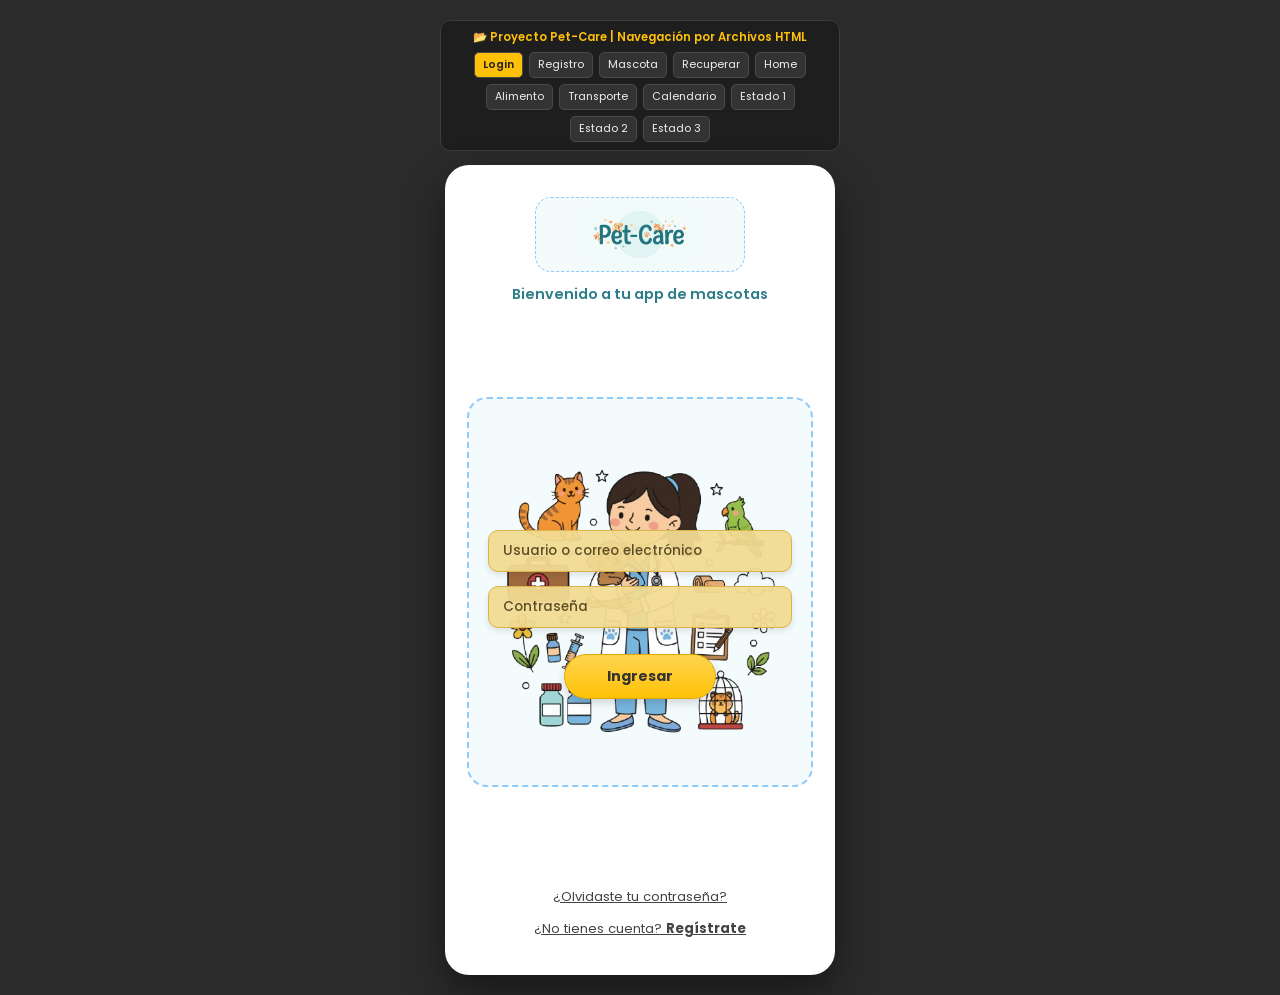
<file: pet-care-web/index.html>
<!DOCTYPE html>
<html lang="es">
<head>
    <meta charset="UTF-8">
    <meta name="viewport" content="width=device-width, initial-scale=1.0">
    <title>Pet-Care | Iniciar Sesión</title>
    <link rel="stylesheet" href="css/styles.css">
</head>
<body>
    <nav class="eval-bar" aria-label="Navegación rápida del prototipo">
        <span>📂 Proyecto Pet-Care | Navegación por Archivos HTML</span>
        <a href="index.html" class="current">Login</a>
        <a href="registro.html">Registro</a>
        <a href="registro-mascota.html">Mascota</a>
        <a href="recuperar.html">Recuperar</a>
        <a href="home.html">Home</a>
        <a href="alimento.html">Alimento</a>
        <a href="transporte.html">Transporte</a>
        <a href="calendario.html">Calendario</a>
        <a href="estado-registro.html">Estado 1</a><a href="estado-historial.html">Estado 2</a><a href="estado-clave.html">Estado 3</a>
    </nav>

    <main class="android-frame">
        <div class="auth-container">
            <!-- Grupo Superior: Logo Oficial + Subtítulo -->
            <div class="auth-top-group">
                <!-- ESPACIO PARA LOGO OFICIAL: img/logo-petcare.png -->
                <div class="logo-header-slot">
                    <img src="img/logo-petcare.png" alt="Logo Pet-Care" onerror="this.style.display='none'; this.nextElementSibling.style.display='block';">
                    <div class="img-placeholder-label" style="display:none;">
                        🏷️ Logo en:<br><strong>img/logo-petcare.png</strong>
                    </div>
                </div>
                <p class="auth-subtitle">Bienvenido a tu app de mascotas</p>
            </div>

            <!-- Escena Central: Imagen de fondo envolviendo todo el formulario -->
            <div class="scene-wrapper">
                <!-- ESPACIO PARA IMAGEN DE FONDO: img/ilustracion-login.png -->
                <div class="repo-image-slot">
                    <img src="img/ilustracion-login.png" alt="Ilustración cuidadora Pet-Care" onerror="this.style.display='none'; this.nextElementSibling.style.display='block';">
                    <div class="img-placeholder-label" style="display:none;">
                        🖼️ Ilustración fondo:<br><strong>img/ilustracion-login.png</strong>
                    </div>
                </div>

                <form class="overlay-form" action="home.html" method="get">
                    <input type="email" class="figma-input" placeholder="Usuario o correo electrónico" required>
                    <input type="password" class="figma-input" placeholder="Contraseña" required>
                    <div>
                        <button type="submit" class="btn-figma-pill">Ingresar</button>
                    </div>
                </form>
            </div>

            <!-- Enlaces inferiores distribuidos hasta la base -->
            <div class="auth-links">
                <a href="recuperar.html">¿Olvidaste tu contraseña?</a>
                <a href="registro.html">¿No tienes cuenta? <strong>Regístrate</strong></a>
            </div>
        </div>
    </main>
</body>
</html>
</file>
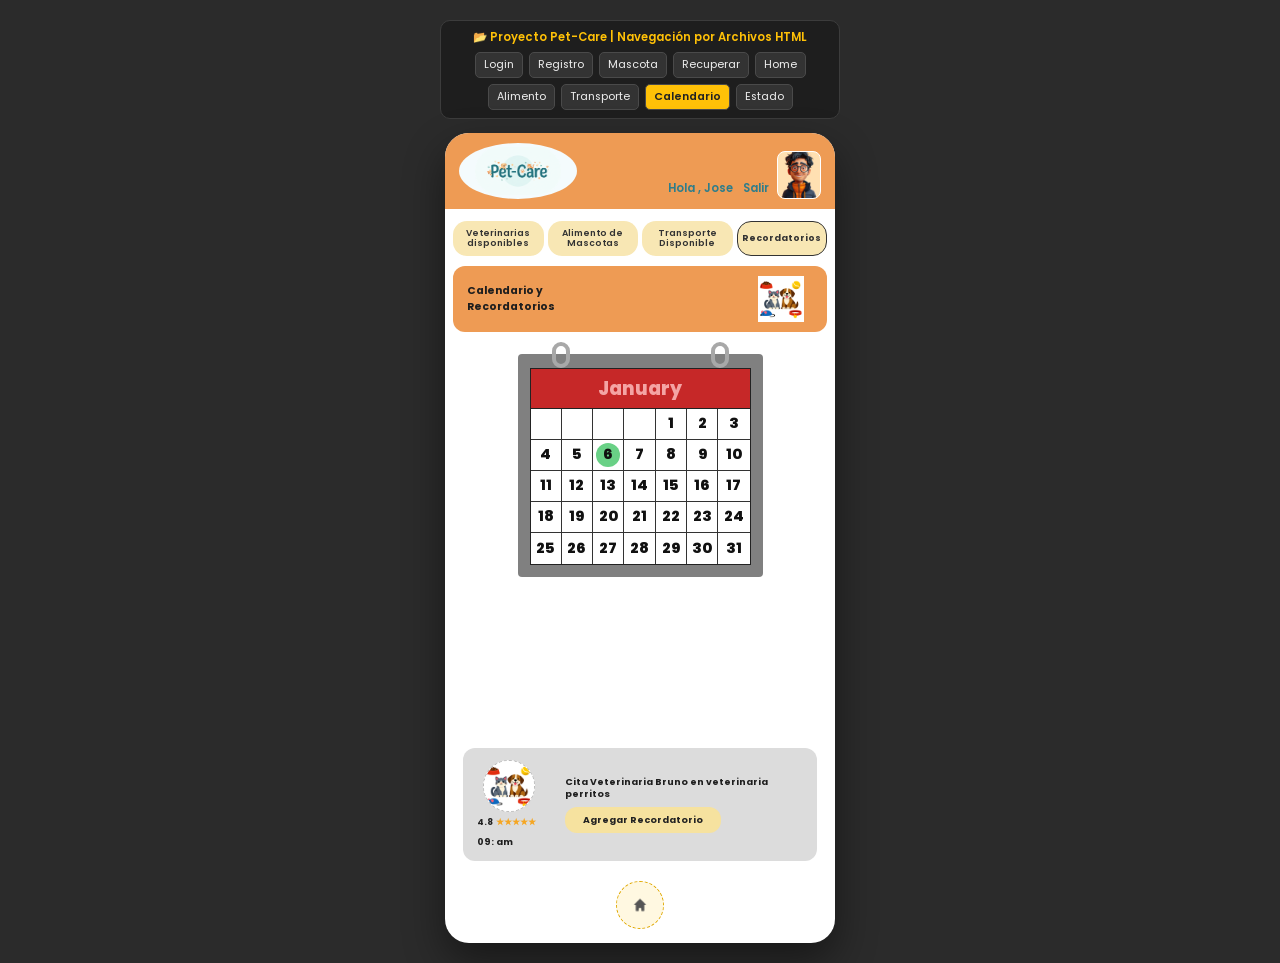
<file: pet-care-web/calendario.html>
<!DOCTYPE html>
<html lang="es">
<head>
    <meta charset="UTF-8">
    <meta name="viewport" content="width=device-width, initial-scale=1.0">
    <title>Pet-Care | Calendario y Recordatorios</title>
    <link rel="stylesheet" href="css/styles.css">
</head>
<body>
    <nav class="eval-bar" aria-label="Navegación rápida del prototipo">
        <span>📂 Proyecto Pet-Care | Navegación por Archivos HTML</span>
        <a href="index.html">Login</a>
        <a href="registro.html">Registro</a>
        <a href="registro-mascota.html">Mascota</a>
        <a href="recuperar.html">Recuperar</a>
        <a href="home.html">Home</a>
        <a href="alimento.html">Alimento</a>
        <a href="transporte.html">Transporte</a>
        <a href="calendario.html" class="current">Calendario</a>
        <a href="estado-historial.html">Estado</a>
    </nav>

    <main class="android-frame">
        <!-- Cabecera Naranja Superior -->
        <header class="figma-top-banner">
            <!-- ESPACIO PARA LOGO OFICIAL: img/logo-petcare.png -->
            <div class="figma-oval-logo">
                <img src="img/logo-petcare.png" alt="Logo Pet-Care" onerror="this.style.display='none'; this.nextElementSibling.style.display='block';">
                <span style="display:none; font-size:0.62rem; color:#2E7D8B; font-weight:700;">logo-petcare.png</span>
            </div>

            <div class="figma-user-area">
                <div class="figma-user-links">
                    <span>Hola , Jose</span>
                    <a href="index.html">Salir</a>
                </div>
                <!-- ESPACIO PARA AVATAR DE JOSE: img/avatar-jose.png -->
                <div class="figma-avatar-box">
                    <img src="img/avatar-jose.png" alt="Avatar Jose" onerror="this.style.display='none'; this.nextElementSibling.style.display='block';">
                    <span style="display:none; font-size:0.55rem; color:#555;">avatar<br>jose.png</span>
                </div>
            </div>
        </header>

        <!-- Barra de 4 Pestañas -->
        <nav class="figma-tabs-row">
            <a href="home.html" class="figma-tab-btn">Veterinarias disponibles</a>
            <a href="alimento.html" class="figma-tab-btn">Alimento de Mascotas</a>
            <a href="transporte.html" class="figma-tab-btn">Transporte Disponible</a>
            <a href="calendario.html" class="figma-tab-btn active">Recordatorios</a>
        </nav>

        <!-- Banner Naranja Calendario y Recordatorios -->
        <section class="transport-banner">
            <div class="transport-banner-title">Calendario y<br>Recordatorios</div>
            <!-- ESPACIO PARA IMAGEN PERRITO EN TINA: img/perrito-bano.png -->
            <div class="cal-banner-pet">
                <img src="img/vet-mascoticas.png" alt="Perrito baño" onerror="this.style.display='none'; this.nextElementSibling.style.display='block';">
                <span style="display:none;">img/<br>vet-mascoticas.png</span>
            </div>
        </section>

        <!-- Calendario Estilo Figma (January con argollas) -->
        <section style="flex: 1; display: flex; flex-direction: column; justify-content: space-between;">
            <div class="january-cal-outer">
                <div class="cal-rings">
                    <div class="cal-ring"></div>
                    <div class="cal-ring"></div>
                </div>
                <div class="january-cal-inner">
                    <div class="january-cal-header">January</div>
                    <div class="january-cal-grid">
                        <div class="january-cell"></div>
                        <div class="january-cell"></div>
                        <div class="january-cell"></div>
                        <div class="january-cell"></div>
                        <div class="january-cell" onclick="selectDay(this)"><span class="january-day-num">1</span></div>
                        <div class="january-cell" onclick="selectDay(this)"><span class="january-day-num">2</span></div>
                        <div class="january-cell" onclick="selectDay(this)"><span class="january-day-num">3</span></div>

                        <div class="january-cell" onclick="selectDay(this)"><span class="january-day-num">4</span></div>
                        <div class="january-cell" onclick="selectDay(this)"><span class="january-day-num">5</span></div>
                        <div class="january-cell selected" onclick="selectDay(this)"><span class="january-day-num">6</span></div>
                        <div class="january-cell" onclick="selectDay(this)"><span class="january-day-num">7</span></div>
                        <div class="january-cell" onclick="selectDay(this)"><span class="january-day-num">8</span></div>
                        <div class="january-cell" onclick="selectDay(this)"><span class="january-day-num">9</span></div>
                        <div class="january-cell" onclick="selectDay(this)"><span class="january-day-num">10</span></div>

                        <div class="january-cell" onclick="selectDay(this)"><span class="january-day-num">11</span></div>
                        <div class="january-cell" onclick="selectDay(this)"><span class="january-day-num">12</span></div>
                        <div class="january-cell" onclick="selectDay(this)"><span class="january-day-num">13</span></div>
                        <div class="january-cell" onclick="selectDay(this)"><span class="january-day-num">14</span></div>
                        <div class="january-cell" onclick="selectDay(this)"><span class="january-day-num">15</span></div>
                        <div class="january-cell" onclick="selectDay(this)"><span class="january-day-num">16</span></div>
                        <div class="january-cell" onclick="selectDay(this)"><span class="january-day-num">17</span></div>

                        <div class="january-cell" onclick="selectDay(this)"><span class="january-day-num">18</span></div>
                        <div class="january-cell" onclick="selectDay(this)"><span class="january-day-num">19</span></div>
                        <div class="january-cell" onclick="selectDay(this)"><span class="january-day-num">20</span></div>
                        <div class="january-cell" onclick="selectDay(this)"><span class="january-day-num">21</span></div>
                        <div class="january-cell" onclick="selectDay(this)"><span class="january-day-num">22</span></div>
                        <div class="january-cell" onclick="selectDay(this)"><span class="january-day-num">23</span></div>
                        <div class="january-cell" onclick="selectDay(this)"><span class="january-day-num">24</span></div>

                        <div class="january-cell" onclick="selectDay(this)"><span class="january-day-num">25</span></div>
                        <div class="january-cell" onclick="selectDay(this)"><span class="january-day-num">26</span></div>
                        <div class="january-cell" onclick="selectDay(this)"><span class="january-day-num">27</span></div>
                        <div class="january-cell" onclick="selectDay(this)"><span class="january-day-num">28</span></div>
                        <div class="january-cell" onclick="selectDay(this)"><span class="january-day-num">29</span></div>
                        <div class="january-cell" onclick="selectDay(this)"><span class="january-day-num">30</span></div>
                        <div class="january-cell" onclick="selectDay(this)"><span class="january-day-num">31</span></div>
                    </div>
                </div>
            </div>

            <!-- Tarjeta Inferior Gris de Recordatorio -->
            <article class="reminder-figma-card">
                <div class="driver-col" style="align-items: flex-start;">
                    <!-- ESPACIO PARA AVATAR RECORDATORIO: img/avatar-recordatorio.png -->
                    <div class="driver-avatar-slot" style="margin-left: 6px;">
                        <img src="img/vet-mascoticas.png" alt="Avatar" onerror="this.style.display='none'; this.nextElementSibling.style.display='block';">
                        <span style="display:none;">avatar<br>.png</span>
                    </div>
                    <div class="food-rating-row">4.8 <span>★★★★★</span></div>
                    <div class="reminder-time-label">09: am</div>
                </div>

                <div class="reminder-right-col">
                    <div class="transport-title">Cita Veterinaria Bruno en veterinaria perritos</div>
                    <a href="" class="btn-vet-pill" style="padding: 6px 18px;">Agregar Recordatorio</a> <!-- PENDIENTE AGREGAR DIRECCION -->
                </div>
            </article>
        </section>

        <!-- Botón inferior Home para volver al inicio -->
        <footer class="figma-bottom-home">
            <!-- ESPACIO PARA ICONO HOME: img/icono-home.png -->
            <a href="home.html" class="home-icon-btn" title="Volver al Home">
                <img src="img/icono-home.png" alt="Inicio" onerror="this.style.display='none'; this.nextElementSibling.style.display='block';">
                <span style="display:none; font-size:0.62rem; color:#5C4D26; font-weight:700;">home.png</span>
            </a>
        </footer>
    </main>

    <script>
        function selectDay(cell) {
            document.querySelectorAll('.january-cell').forEach(function(c) {
                c.classList.remove('selected');
            });
            cell.classList.add('selected');
        }
    </script>
</body>
</html>
</file>
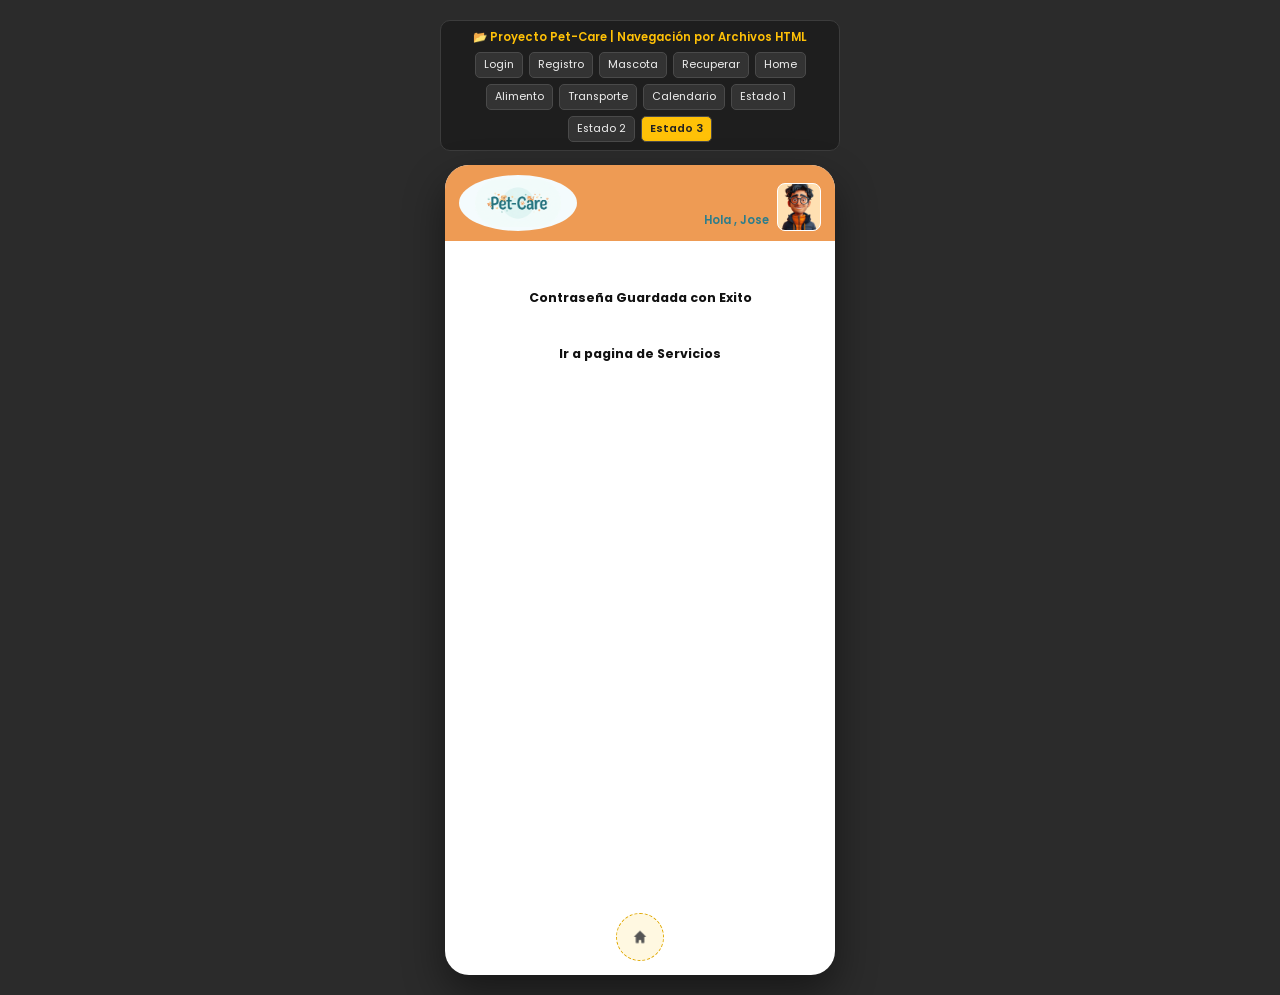
<file: pet-care-web/estado-clave.html>
<!DOCTYPE html>
<html lang="es">
<head>
    <meta charset="UTF-8">
    <meta name="viewport" content="width=device-width, initial-scale=1.0">
    <title>Pet-Care | Contraseña Guardada</title>
    <link rel="stylesheet" href="css/styles.css">
</head>
<body>
    <nav class="eval-bar" aria-label="Navegación rápida del prototipo">
        <span>📂 Proyecto Pet-Care | Navegación por Archivos HTML</span>
        <a href="index.html">Login</a>
        <a href="registro.html">Registro</a>
        <a href="registro-mascota.html">Mascota</a>
        <a href="recuperar.html">Recuperar</a>
        <a href="home.html">Home</a>
        <a href="alimento.html">Alimento</a>
        <a href="transporte.html">Transporte</a>
        <a href="calendario.html">Calendario</a>
        <a href="estado-registro.html">Estado 1</a>
        <a href="estado-historial.html">Estado 2</a>
        <a href="estado-clave.html" class="current">Estado 3</a>
    </nav>

    <main class="android-frame">
        <header class="figma-top-banner">
            <!-- ESPACIO PARA LOGO OFICIAL: img/logo-petcare.png -->
            <div class="figma-oval-logo">
                <img src="img/logo-petcare.png" alt="Logo Pet-Care" onerror="this.style.display='none'; this.nextElementSibling.style.display='block';">
                <span style="display:none; font-size:0.62rem; color:#2E7D8B; font-weight:700;">logo-petcare.png</span>
            </div>

            <div class="figma-user-area">
                <div class="figma-user-links">
                    <span>Hola , Jose</span>
                </div>
                <!-- ESPACIO PARA AVATAR DE JOSE: img/avatar-jose.png -->
                <div class="figma-avatar-box">
                    <img src="img/avatar-jose.png" alt="Avatar Jose" onerror="this.style.display='none'; this.nextElementSibling.style.display='block';">
                    <span style="display:none; font-size:0.55rem; color:#555;">avatar<br>jose.png</span>
                </div>
            </div>
        </header>

        <section class="figma-status-body">
            <p class="figma-status-msg">Contraseña Guardada con Exito</p>
            <a href="home.html" class="figma-status-link">Ir a pagina de Servicios</a>
        </section>

        <footer class="figma-bottom-home">
            <!-- ESPACIO PARA ICONO HOME: img/icono-home.png -->
            <a href="home.html" class="home-icon-btn" title="Volver al Home">
                <img src="img/icono-home.png" alt="Inicio" onerror="this.style.display='none'; this.nextElementSibling.style.display='block';">
                <span style="display:none; font-size:0.62rem; color:#5C4D26; font-weight:700;">home.png</span>
            </a>
        </footer>
    </main>
</body>
</html>
</file>
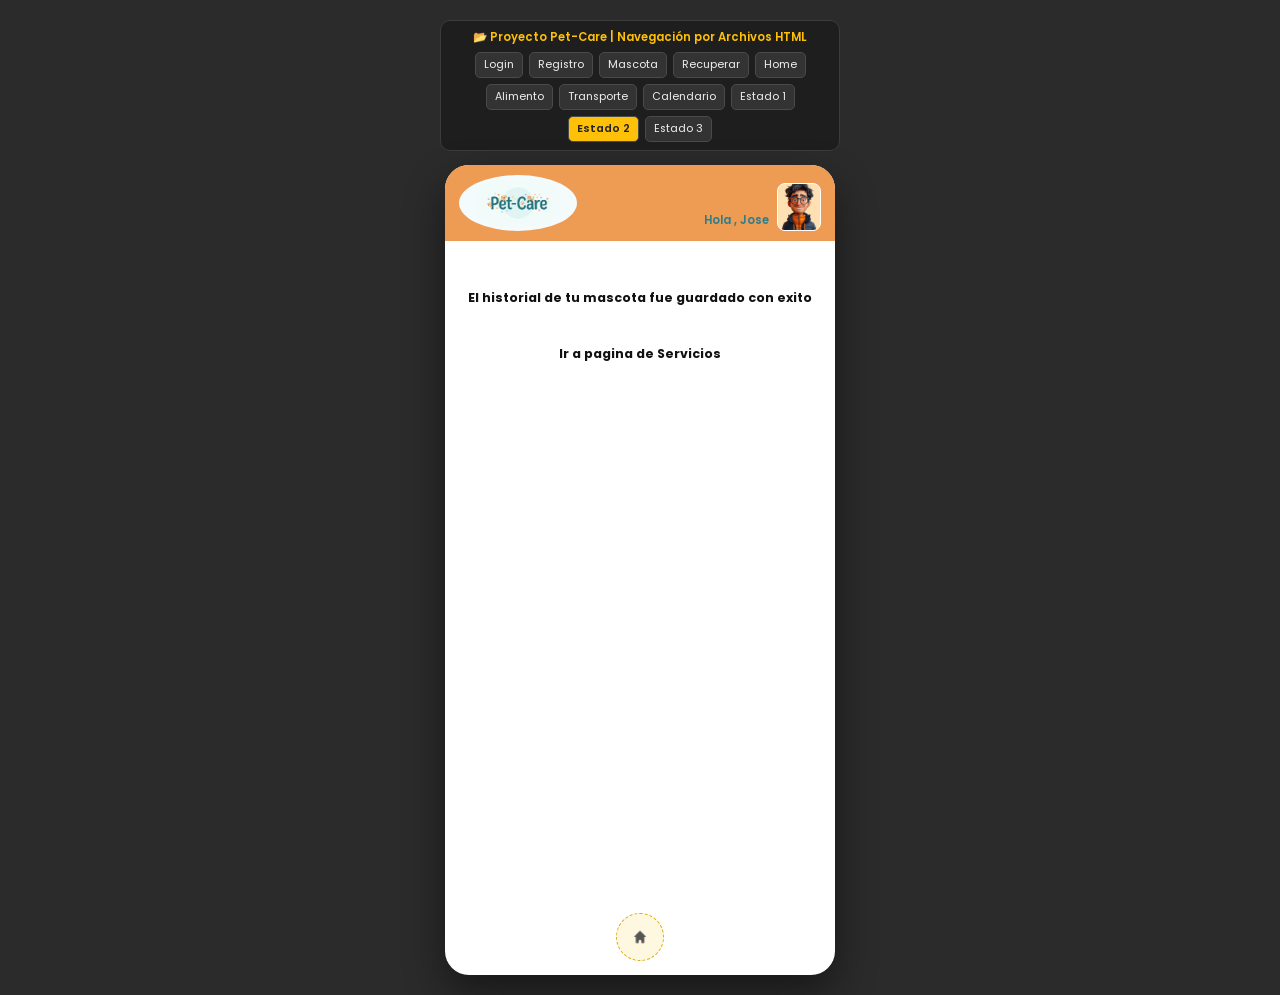
<file: pet-care-web/estado-historial.html>
<!DOCTYPE html>
<html lang="es">
<head>
    <meta charset="UTF-8">
    <meta name="viewport" content="width=device-width, initial-scale=1.0">
    <title>Pet-Care | Historial Guardado</title>
    <link rel="stylesheet" href="css/styles.css">
</head>
<body>
    <nav class="eval-bar" aria-label="Navegación rápida del prototipo">
        <span>📂 Proyecto Pet-Care | Navegación por Archivos HTML</span>
        <a href="index.html">Login</a>
        <a href="registro.html">Registro</a>
        <a href="registro-mascota.html">Mascota</a>
        <a href="recuperar.html">Recuperar</a>
        <a href="home.html">Home</a>
        <a href="alimento.html">Alimento</a>
        <a href="transporte.html">Transporte</a>
        <a href="calendario.html">Calendario</a>
        <a href="estado-registro.html">Estado 1</a>
        <a href="estado-historial.html" class="current">Estado 2</a>
        <a href="estado-clave.html">Estado 3</a>
    </nav>

    <main class="android-frame">
        <header class="figma-top-banner">
            <!-- ESPACIO PARA LOGO OFICIAL: img/logo-petcare.png -->
            <div class="figma-oval-logo">
                <img src="img/logo-petcare.png" alt="Logo Pet-Care" onerror="this.style.display='none'; this.nextElementSibling.style.display='block';">
                <span style="display:none; font-size:0.62rem; color:#2E7D8B; font-weight:700;">logo-petcare.png</span>
            </div>

            <div class="figma-user-area">
                <div class="figma-user-links">
                    <span>Hola , Jose</span>
                </div>
                <!-- ESPACIO PARA AVATAR DE JOSE: img/avatar-jose.png -->
                <div class="figma-avatar-box">
                    <img src="img/avatar-jose.png" alt="Avatar Jose" onerror="this.style.display='none'; this.nextElementSibling.style.display='block';">
                    <span style="display:none; font-size:0.55rem; color:#555;">avatar<br>jose.png</span>
                </div>
            </div>
        </header>

        <section class="figma-status-body">
            <p class="figma-status-msg">El historial de tu mascota fue guardado con exito</p>
            <a href="home.html" class="figma-status-link">Ir a pagina de Servicios</a>
        </section>

        <footer class="figma-bottom-home">
            <!-- ESPACIO PARA ICONO HOME: img/icono-home.png -->
            <a href="home.html" class="home-icon-btn" title="Volver al Home">
                <img src="img/icono-home.png" alt="Inicio" onerror="this.style.display='none'; this.nextElementSibling.style.display='block';">
                <span style="display:none; font-size:0.62rem; color:#5C4D26; font-weight:700;">home.png</span>
            </a>
        </footer>
    </main>
</body>
</html>
</file>
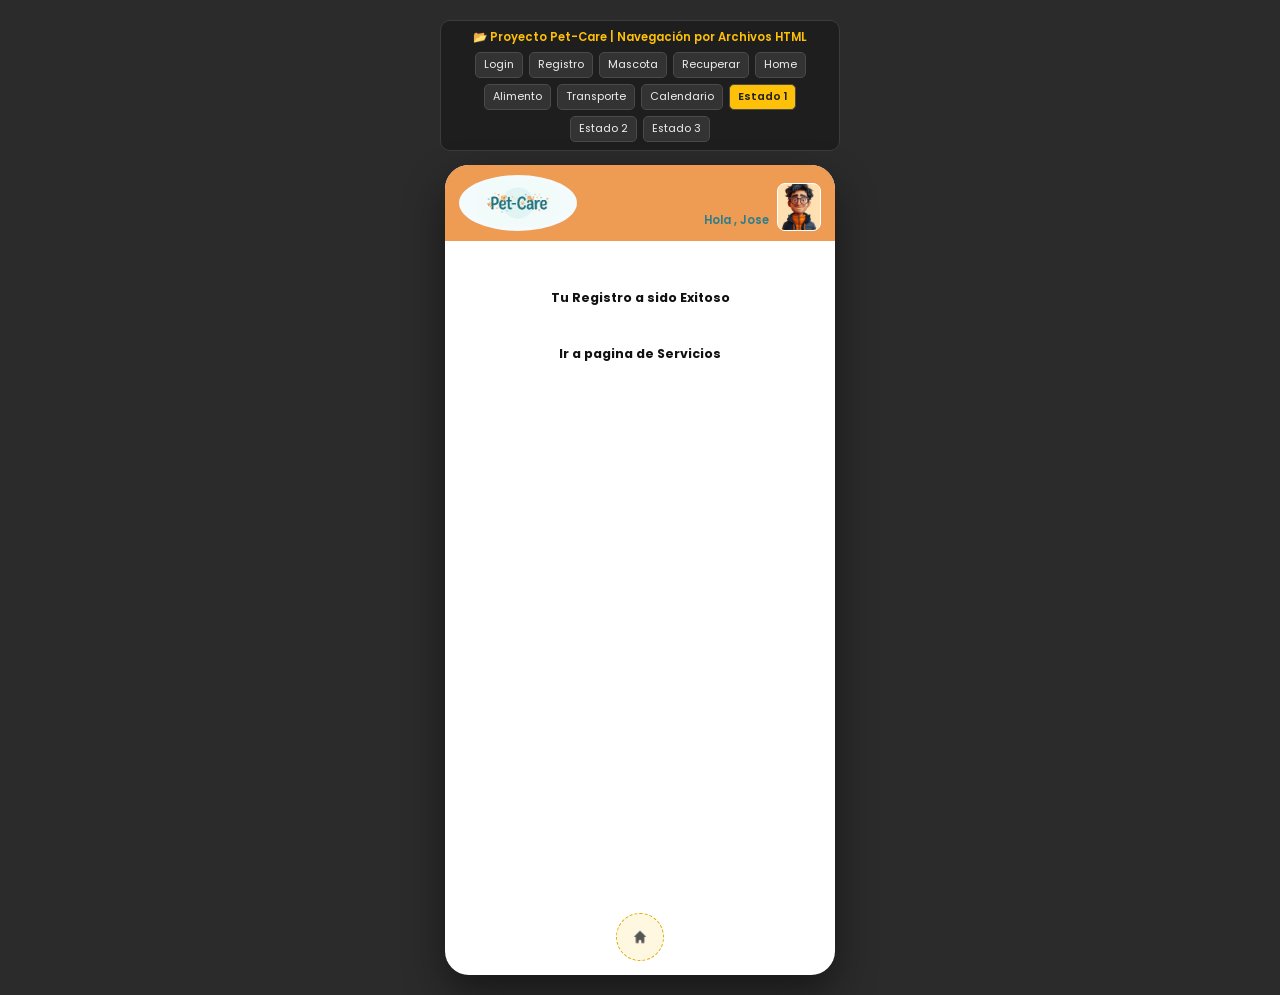
<file: pet-care-web/estado-registro.html>
<!DOCTYPE html>
<html lang="es">
<head>
    <meta charset="UTF-8">
    <meta name="viewport" content="width=device-width, initial-scale=1.0">
    <title>Pet-Care | Registro Exitoso</title>
    <link rel="stylesheet" href="css/styles.css">
</head>
<body>
    <nav class="eval-bar" aria-label="Navegación rápida del prototipo">
        <span>📂 Proyecto Pet-Care | Navegación por Archivos HTML</span>
        <a href="index.html">Login</a>
        <a href="registro.html">Registro</a>
        <a href="registro-mascota.html">Mascota</a>
        <a href="recuperar.html">Recuperar</a>
        <a href="home.html">Home</a>
        <a href="alimento.html">Alimento</a>
        <a href="transporte.html">Transporte</a>
        <a href="calendario.html">Calendario</a>
        <a href="estado-registro.html" class="current">Estado 1</a>
        <a href="estado-historial.html">Estado 2</a>
        <a href="estado-clave.html">Estado 3</a>
    </nav>

    <main class="android-frame">
        <header class="figma-top-banner">
            <!-- ESPACIO PARA LOGO OFICIAL: img/logo-petcare.png -->
            <div class="figma-oval-logo">
                <img src="img/logo-petcare.png" alt="Logo Pet-Care" onerror="this.style.display='none'; this.nextElementSibling.style.display='block';">
                <span style="display:none; font-size:0.62rem; color:#2E7D8B; font-weight:700;">logo-petcare.png</span>
            </div>

            <div class="figma-user-area">
                <div class="figma-user-links">
                    <span>Hola , Jose</span>
                </div>
                <!-- ESPACIO PARA AVATAR DE JOSE: img/avatar-jose.png -->
                <div class="figma-avatar-box">
                    <img src="img/avatar-jose.png" alt="Avatar Jose" onerror="this.style.display='none'; this.nextElementSibling.style.display='block';">
                    <span style="display:none; font-size:0.55rem; color:#555;">avatar<br>jose.png</span>
                </div>
            </div>
        </header>

        <section class="figma-status-body">
            <p class="figma-status-msg">Tu Registro a sido Exitoso</p>
            <a href="home.html" class="figma-status-link">Ir a pagina de Servicios</a>
        </section>

        <footer class="figma-bottom-home">
            <!-- ESPACIO PARA ICONO HOME: img/icono-home.png -->
            <a href="home.html" class="home-icon-btn" title="Volver al Home">
                <img src="img/icono-home.png" alt="Inicio" onerror="this.style.display='none'; this.nextElementSibling.style.display='block';">
                <span style="display:none; font-size:0.62rem; color:#5C4D26; font-weight:700;">home.png</span>
            </a>
        </footer>
    </main>
</body>
</html>
</file>
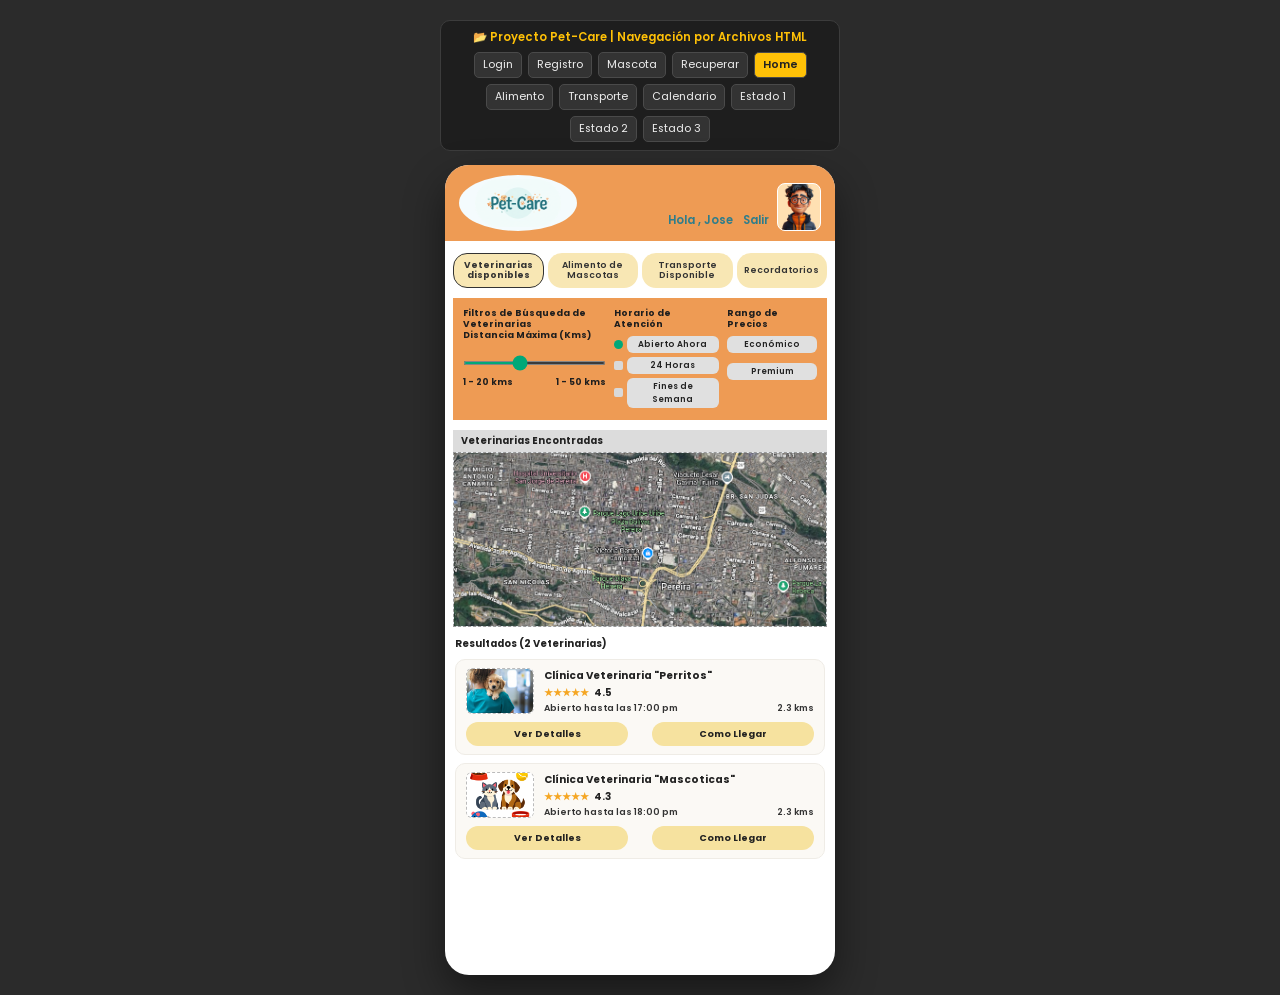
<file: pet-care-web/home.html>
<!DOCTYPE html>
<html lang="es">
<head>
    <meta charset="UTF-8">
    <meta name="viewport" content="width=device-width, initial-scale=1.0">
    <title>Pet-Care | Veterinarias Disponibles</title>
    <link rel="stylesheet" href="css/styles.css">
</head>
<body>
    <nav class="eval-bar" aria-label="Navegación rápida del prototipo">
        <span>📂 Proyecto Pet-Care | Navegación por Archivos HTML</span>
        <a href="index.html">Login</a>
        <a href="registro.html">Registro</a>
        <a href="registro-mascota.html">Mascota</a>
        <a href="recuperar.html">Recuperar</a>
        <a href="home.html" class="current">Home</a>
        <a href="alimento.html">Alimento</a>
        <a href="transporte.html">Transporte</a>
        <a href="calendario.html">Calendario</a>
        <a href="estado-registro.html">Estado 1</a><a href="estado-historial.html">Estado 2</a><a href="estado-clave.html">Estado 3</a>
    </nav>

    <main class="android-frame">
        <!-- Cabecera Naranja Superior -->
        <header class="figma-top-banner">
            <!-- ESPACIO PARA LOGO OFICIAL: img/logo-petcare.png -->
            <div class="figma-oval-logo">
                <img src="img/logo-petcare.png" alt="Logo Pet-Care" onerror="this.style.display='none'; this.nextElementSibling.style.display='block';">
                <span style="display:none; font-size:0.62rem; color:#2E7D8B; font-weight:700;">logo-petcare.png</span>
            </div>

            <div class="figma-user-area">
                <div class="figma-user-links">
                    <span>Hola , Jose</span>
                    <a href="index.html">Salir</a>
                </div>
                <!-- ESPACIO PARA AVATAR DE JOSE: img/avatar-jose.png -->
                <div class="figma-avatar-box">
                    <img src="img/avatar-jose.png" alt="Avatar Jose" onerror="this.style.display='none'; this.nextElementSibling.style.display='block';">
                    <span style="display:none; font-size:0.55rem; color:#555;">avatar<br>jose.png</span>
                </div>
            </div>
        </header>

        <!-- Barra de 4 Pestañas -->
        <nav class="figma-tabs-row">
            <a href="home.html" class="figma-tab-btn active">Veterinarias disponibles</a>
            <a href="alimento.html" class="figma-tab-btn">Alimento de Mascotas</a>
            <a href="transporte.html" class="figma-tab-btn">Transporte Disponible</a>
            <a href="calendario.html" class="figma-tab-btn">Recordatorios</a>
        </nav>

        <!-- Panel Naranja de Filtros de Búsqueda -->
        <section class="figma-filter-panel">
            <!-- Columna 1: Distancia Máxima -->
            <div>
                <div class="filter-col-title">Filtros de Búsqueda de Veterinarias<br>Distancia Máxima (Kms)</div>
                <input type="range" class="filter-range-input" min="1" max="50" value="20" oninput="document.getElementById('kmVal').textContent = '1 - ' + this.value + ' kms'">
                <div class="filter-range-labels">
                    <span id="kmVal">1 - 20 kms</span>
                    <span>1 - 50 kms</span>
                </div>
            </div>

            <!-- Columna 2: Horario de Atención -->
            <div>
                <div class="filter-col-title">Horario de Atención</div>
                <div class="filter-check-list">
                    <div class="filter-check-item" onclick="toggleFilter(this)">
                        <span class="filter-dot checked"></span>
                        <span class="filter-tag-gray">Abierto Ahora</span>
                    </div>
                    <div class="filter-check-item" onclick="toggleFilter(this)">
                        <span class="filter-dot"></span>
                        <span class="filter-tag-gray">24 Horas</span>
                    </div>
                    <div class="filter-check-item" onclick="toggleFilter(this)">
                        <span class="filter-dot"></span>
                        <span class="filter-tag-gray">Fines de Semana</span>
                    </div>
                </div>
            </div>

            <!-- Columna 3: Rango de Precios -->
            <div>
                <div class="filter-col-title">Rango de Precios</div>
                <div class="filter-check-list" style="gap: 10px;">
                    <span class="filter-tag-gray">Económico</span>
                    <span class="filter-tag-gray">Premium</span>
                </div>
            </div>
        </section>

        <!-- Mapa de Veterinarias Encontradas -->
        <section class="figma-map-section">
            <div class="figma-map-header">Veterinarias Encontradas</div>
            <!-- ESPACIO PARA CAPTURA DEL MAPA: img/mapa-veterinarias.png -->
            <div class="figma-map-frame">
                <img src="img/mapa-veterinarias.png" alt="Mapa veterinarias Pereira" onerror="this.style.display='none'; this.nextElementSibling.style.display='block';">
                <span style="display:none;">🗺️ Ubicar captura de mapa en:<br><strong>img/mapa-veterinarias.png</strong></span>
            </div>
        </section>

        <!-- Resultados de Veterinarias -->
        <section class="figma-results-wrapper">
            <div class="figma-results-title">Resultados (2 Veterinarias)</div>

            <!-- Tarjeta 1: Clínica Veterinaria "Perritos" -->
            <article class="vet-result-card">
                <div class="vet-card-top">
                    <!-- ESPACIO PARA FOTO CLÍNICA 1: img/vet-perritos.png -->
                    <div class="vet-photo-slot">
                        <img src="img/vet-perritos.jpg" alt="Clínica Veterinaria Perritos" onerror="this.style.display='none'; this.nextElementSibling.style.display='block';">
                        <span style="display:none;">img/<br>vet-perritos.png</span>
                    </div>
                    <div class="vet-details-col">
                        <div class="vet-name">Clínica Veterinaria "Perritos"</div>
                        <div class="vet-stars">★★★★★ <span>4.5</span></div>
                        <div class="vet-hours-row">
                            <span>Abierto hasta las 17:00 pm</span>
                            <span>2.3 kms</span>
                        </div>
                    </div>
                </div>
                <div class="vet-card-actions">
                    <a href="" class="btn-vet-pill">Ver Detalles</a>  <!-- PENDIENTE AGREGAR DIRECCION -->
                    <a href="" class="btn-vet-pill">Como Llegar</a>     <!-- PENDIENTE AGREGAR DIRECCION -->
                </div>
            </article>

            <!-- Tarjeta 2: Clínica Veterinaria "Mascoticas" -->
            <article class="vet-result-card">
                <div class="vet-card-top">
                    <!-- ESPACIO PARA FOTO CLÍNICA 2: img/vet-mascoticas.png -->
                    <div class="vet-photo-slot">
                        <img src="img/vet-mascoticas.png" alt="Clínica Veterinaria Mascoticas" onerror="this.style.display='none'; this.nextElementSibling.style.display='block';">
                        <span style="display:none;">img/<br>vet-mascoticas.png</span>
                    </div>
                    <div class="vet-details-col">
                        <div class="vet-name">Clínica Veterinaria "Mascoticas"</div>
                        <div class="vet-stars">★★★★★ <span>4.3</span></div>
                        <div class="vet-hours-row">
                            <span>Abierto hasta las 18:00 pm</span>
                            <span>2.3 kms</span>
                        </div>
                    </div>
                </div>
                <div class="vet-card-actions">
                    <a href="" class="btn-vet-pill">Ver Detalles</a>  <!-- PENDIENTE AGREGAR DIRECCION -->
                    <a href="" class="btn-vet-pill">Como Llegar</a>     <!-- PENDIENTE AGREGAR DIRECCION -->
                </div>
            </article>
        </section>
    </main>

    <script>
        function toggleFilter(el) {
            var dot = el.querySelector('.filter-dot');
            dot.classList.toggle('checked');
        }
    </script>
</body>
</html>
</file>
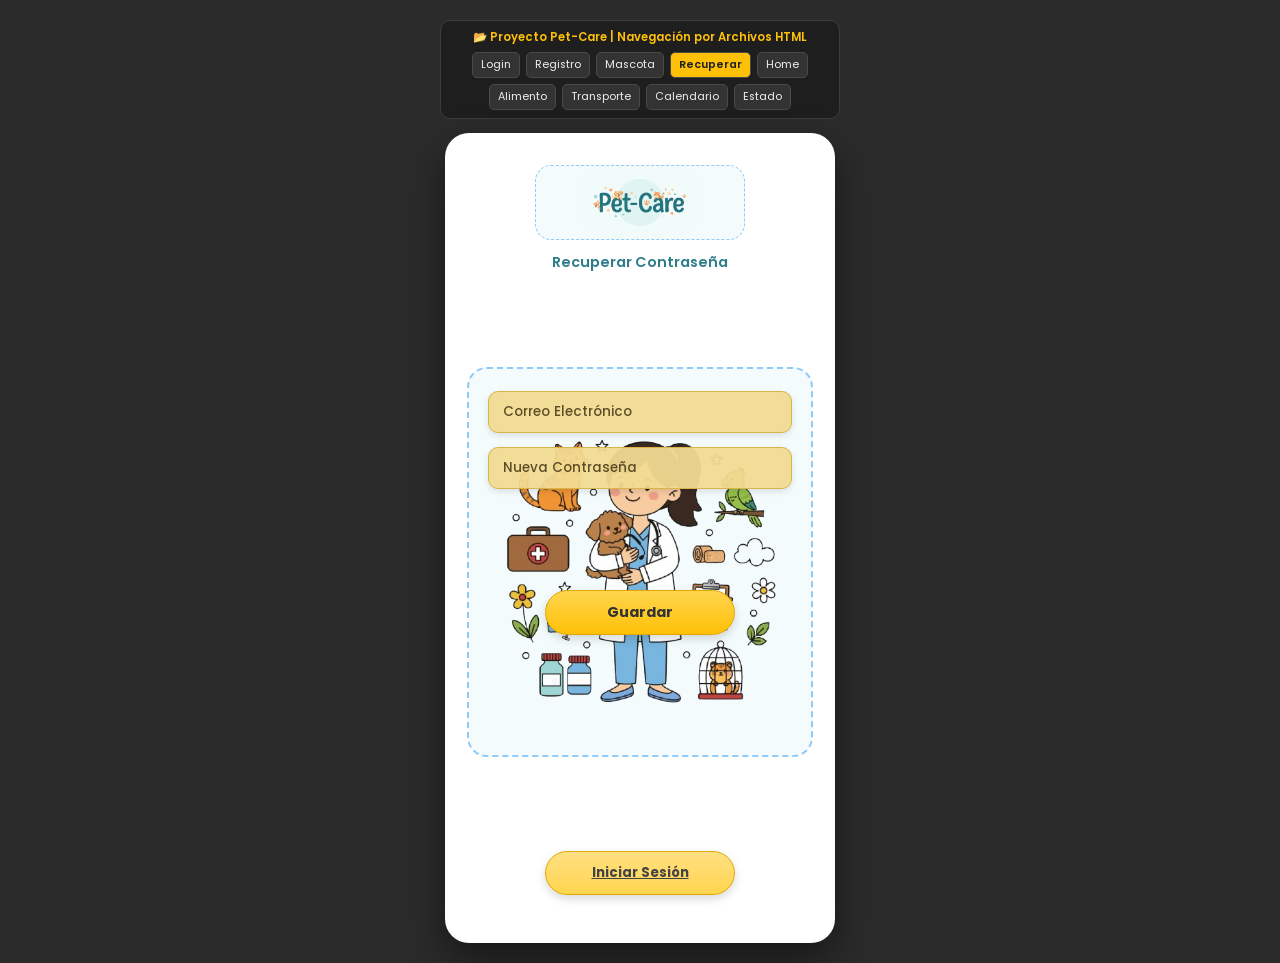
<file: pet-care-web/recuperar.html>
<!DOCTYPE html>
<html lang="es">
<head>
    <meta charset="UTF-8">
    <meta name="viewport" content="width=device-width, initial-scale=1.0">
    <title>Pet-Care | Recuperar Contraseña</title>
    <link rel="stylesheet" href="css/styles.css">
</head>
<body>
    <nav class="eval-bar" aria-label="Navegación rápida del prototipo">
        <span>📂 Proyecto Pet-Care | Navegación por Archivos HTML</span>
        <a href="index.html">Login</a>
        <a href="registro.html">Registro</a>
        <a href="registro-mascota.html">Mascota</a>
        <a href="recuperar.html" class="current">Recuperar</a>
        <a href="home.html">Home</a>
        <a href="alimento.html">Alimento</a>
        <a href="transporte.html">Transporte</a>
        <a href="calendario.html">Calendario</a>
        <a href="estado-clave.html">Estado</a>
    </nav>

    <main class="android-frame">
        <div class="auth-container">
            <!-- Grupo Superior: Logo Oficial + Subtítulo -->
            <div class="auth-top-group">
                <!-- ESPACIO PARA LOGO OFICIAL: img/logo-petcare.png -->
                <div class="logo-header-slot">
                    <img src="img/logo-petcare.png" alt="Logo Pet-Care" onerror="this.style.display='none'; this.nextElementSibling.style.display='block';">
                    <div class="img-placeholder-label" style="display:none;">
                        🏷️ Logo en:<br><strong>img/logo-petcare.png</strong>
                    </div>
                </div>
                <p class="auth-subtitle">Recuperar Contraseña</p>
            </div>

            <!-- Escena Central: Imagen de fondo con inputs arriba y botón Guardar en la zona media-baja -->
            <div class="scene-wrapper" style="min-height: 390px; justify-content: flex-start; padding-top: 24px;">
                <!-- ESPACIO PARA IMAGEN DE FONDO: img/ilustracion-recuperar.png -->
                <div class="repo-image-slot">
                    <img src="img/ilustracion-recuperar.png" alt="Ilustración recuperar contraseña" onerror="this.style.display='none'; this.nextElementSibling.style.display='block';">
                    <div class="img-placeholder-label" style="display:none;">
                        🖼️ Ilustración fondo:<br><strong>img/ilustracion-recuperar.png</strong>
                    </div>
                </div>

                <form class="overlay-form" style="margin-top: 0; gap: 14px;" action="estado-clave.html" method="get">
                    <input type="email" class="figma-input" placeholder="Correo Electrónico" required>
                    <input type="password" class="figma-input" placeholder="Nueva Contraseña" required>
                    <div style="margin-top: 75px;">
                        <button type="submit" class="btn-figma-pill" style="min-width: 190px;">Guardar</button>
                    </div>
                </form>
            </div>

            <!-- Botón inferior "Iniciar Sesión" debajo de la ilustración -->
            <div class="auth-links" style="padding-top: 8px; padding-bottom: 12px;">
                <div>
                    <a href="index.html" class="btn-figma-pill" style="margin-top: 0; min-width: 190px; background: linear-gradient(180deg, #FFE082 0%, #FFD54F 100%);">Iniciar Sesión</a>
                </div>
            </div>
        </div>
    </main>
</body>
</html>
</file>
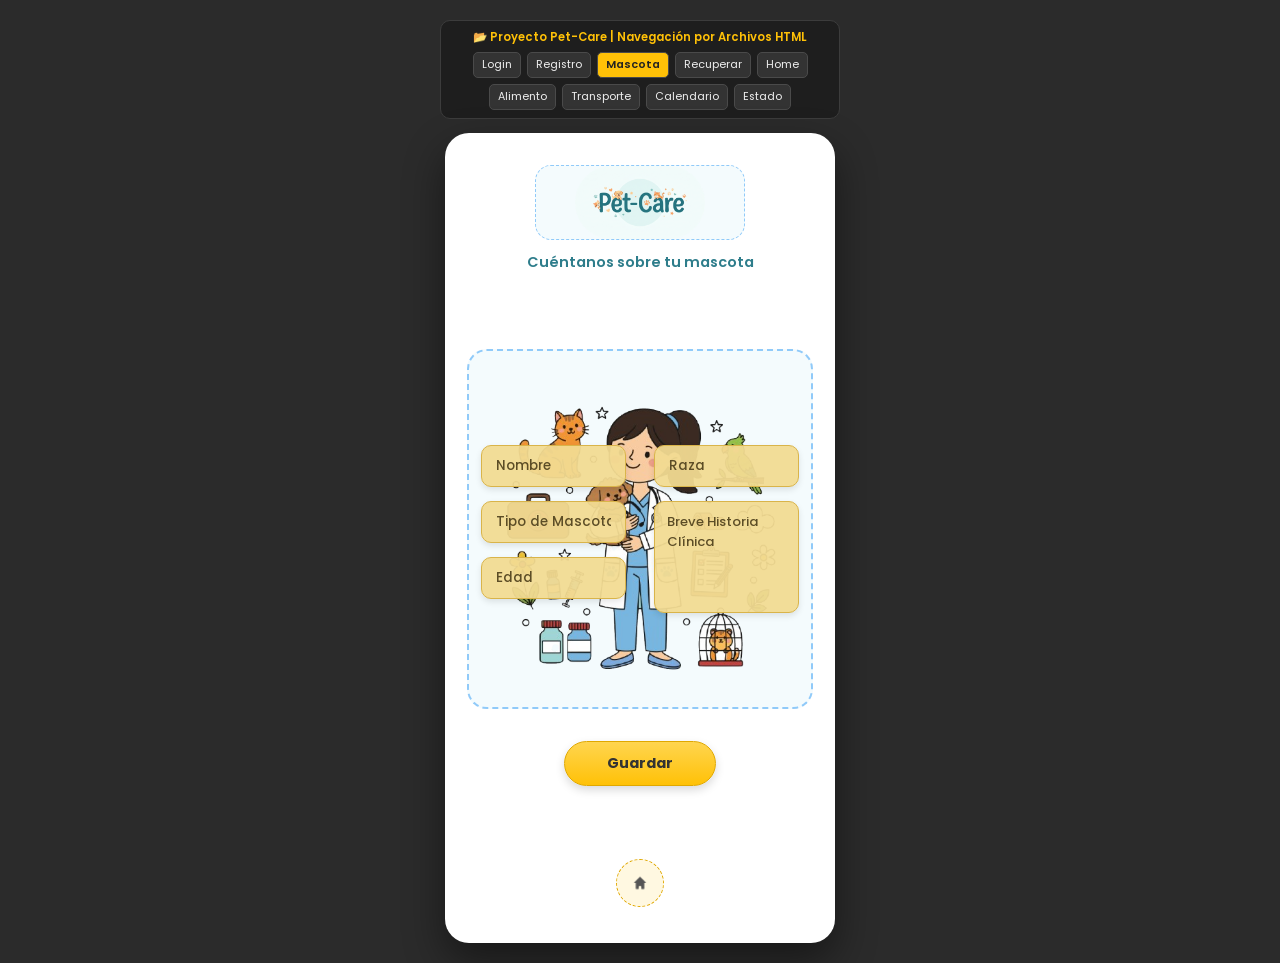
<file: pet-care-web/registro-mascota.html>
<!DOCTYPE html>
<html lang="es">
<head>
    <meta charset="UTF-8">
    <meta name="viewport" content="width=device-width, initial-scale=1.0">
    <title>Pet-Care | Registro Mascota</title>
    <link rel="stylesheet" href="css/styles.css">
</head>
<body>
    <nav class="eval-bar" aria-label="Navegación rápida del prototipo">
        <span>📂 Proyecto Pet-Care | Navegación por Archivos HTML</span>
        <a href="index.html">Login</a>
        <a href="registro.html">Registro</a>
        <a href="registro-mascota.html" class="current">Mascota</a>
        <a href="recuperar.html">Recuperar</a>
        <a href="home.html">Home</a>
        <a href="alimento.html">Alimento</a>
        <a href="transporte.html">Transporte</a>
        <a href="calendario.html">Calendario</a>
        <a href="estado-registro.html">Estado</a>
    </nav>

    <main class="android-frame">
        <div class="auth-container">
            <!-- Grupo Superior: Logo Oficial + Subtítulo -->
            <div class="auth-top-group">
                <!-- ESPACIO PARA LOGO OFICIAL: img/logo-petcare.png -->
                <div class="logo-header-slot">
                    <img src="img/logo-petcare.png" alt="Logo Pet-Care" onerror="this.style.display='none'; this.nextElementSibling.style.display='block';">
                    <div class="img-placeholder-label" style="display:none;">
                        🏷️ Logo en:<br><strong>img/logo-petcare.png</strong>
                    </div>
                </div>
                <p class="auth-subtitle">Cuéntanos sobre tu mascota</p>
            </div>

            <!-- Formulario con Ilustración de Fondo -->
            <form style="width: 100%; display: flex; flex-direction: column; align-items: center;" action="estado-registro.html" method="get">
                <div class="scene-wrapper" style="min-height: 360px;">
                    <!-- ESPACIO PARA IMAGEN DE FONDO: img/ilustracion-mascota.png -->
                    <div class="repo-image-slot">
                        <img src="img/ilustracion-mascota.png" alt="Ilustración mascota Pet-Care" onerror="this.style.display='none'; this.nextElementSibling.style.display='block';">
                        <div class="img-placeholder-label" style="display:none;">
                            🖼️ Ilustración fondo:<br><strong>img/ilustracion-mascota.png</strong>
                        </div>
                    </div>

                    <div class="pet-figma-columns">
                        <!-- Columna Izquierda: Nombre, Tipo de Mascota, Edad -->
                        <div class="pet-col-stack">
                            <input type="text" class="figma-input" placeholder="Nombre" required>
                            <input type="text" class="figma-input" placeholder="Tipo de Mascota" required>
                            <input type="text" class="figma-input" placeholder="Edad" required>
                        </div>

                        <!-- Columna Derecha: Raza y Breve Historia Clínica -->
                        <div class="pet-col-stack">
                            <input type="text" class="figma-input" placeholder="Raza" required>
                            <textarea class="figma-textarea" placeholder="Breve Historia Clínica" required></textarea>
                        </div>
                    </div>
                </div>

                <!-- Botón Guardar debajo de la ilustración -->
                <button type="submit" class="btn-figma-pill" style="margin-top: 22px;">Guardar</button>
            </form>

            <!-- Botón inferior con imagen de Home para volver al Login -->
            <div class="auth-links">
                <!-- ESPACIO PARA ICONO HOME: img/icono-home.png -->
                <a href="index.html" class="home-icon-btn" title="Volver al Login">
                    <img src="img/icono-home.png" alt="Inicio" onerror="this.style.display='none'; this.nextElementSibling.style.display='block';">
                    <span style="display:none; font-size:0.62rem; color:#5C4D26; font-weight:700;">home.png</span>
                </a>
            </div>
        </div>
    </main>
</body>
</html>
</file>
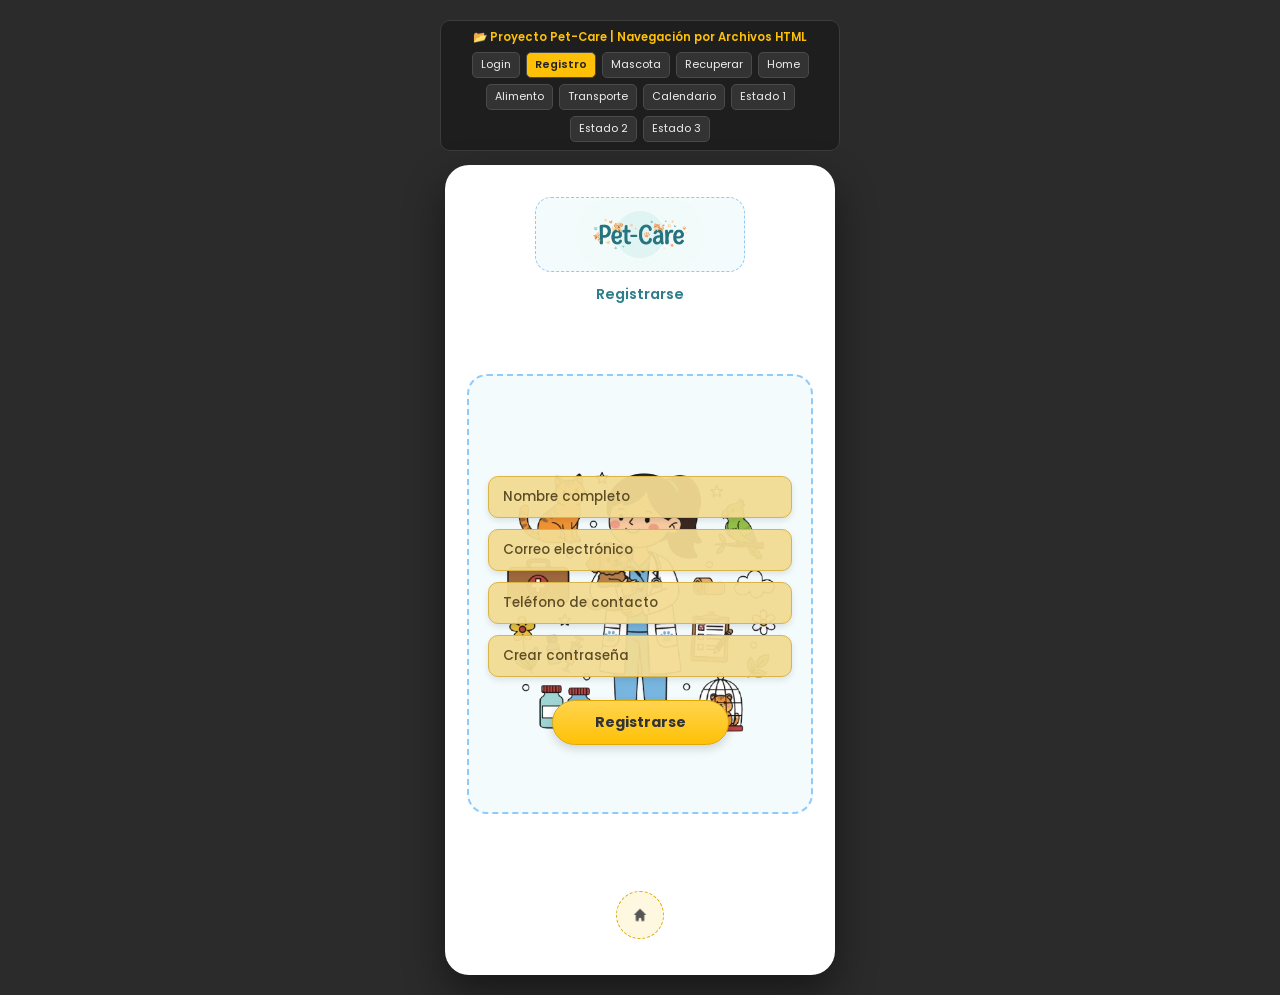
<file: pet-care-web/registro.html>
<!DOCTYPE html>
<html lang="es">
<head>
    <meta charset="UTF-8">
    <meta name="viewport" content="width=device-width, initial-scale=1.0">
    <title>Pet-Care | Registrarse</title>
    <link rel="stylesheet" href="css/styles.css">
</head>
<body>
    <nav class="eval-bar" aria-label="Navegación rápida del prototipo">
        <span>📂 Proyecto Pet-Care | Navegación por Archivos HTML</span>
        <a href="index.html">Login</a>
        <a href="registro.html" class="current">Registro</a>
        <a href="registro-mascota.html">Mascota</a>
        <a href="recuperar.html">Recuperar</a>
        <a href="home.html">Home</a>
        <a href="alimento.html">Alimento</a>
        <a href="transporte.html">Transporte</a>
        <a href="calendario.html">Calendario</a>
        <a href="estado-registro.html">Estado 1</a><a href="estado-historial.html">Estado 2</a><a href="estado-clave.html">Estado 3</a>
    </nav>

    <main class="android-frame">
        <div class="auth-container">
            <!-- Grupo Superior: Logo Oficial + Subtítulo -->
            <div class="auth-top-group">
                <!-- ESPACIO PARA LOGO OFICIAL: img/logo-petcare.png -->
                <div class="logo-header-slot">
                    <img src="img/logo-petcare.png" alt="Logo Pet-Care" onerror="this.style.display='none'; this.nextElementSibling.style.display='block';">
                    <div class="img-placeholder-label" style="display:none;">
                        🏷️ Logo en:<br><strong>img/logo-petcare.png</strong>
                    </div>
                </div>
                <p class="auth-subtitle">Registrarse</p>
            </div>

            <!-- Escena Central: Imagen de fondo envolviendo todo el formulario -->
            <div class="scene-wrapper" style="min-height: 440px;">
                <!-- ESPACIO PARA IMAGEN DE FONDO: img/ilustracion-registro.png -->
                <div class="repo-image-slot">
                    <img src="img/ilustracion-registro.png" alt="Ilustración registro Pet-Care" onerror="this.style.display='none'; this.nextElementSibling.style.display='block';">
                    <div class="img-placeholder-label" style="display:none;">
                        🖼️ Ilustración fondo:<br><strong>img/ilustracion-registro.png</strong>
                    </div>
                </div>

                <form class="overlay-form" style="margin-top: 32px; gap: 11px;" action="registro-mascota.html" method="get">
                    <input type="text" class="figma-input" placeholder="Nombre completo" required>
                    <input type="email" class="figma-input" placeholder="Correo electrónico" required>
                    <input type="tel" class="figma-input" placeholder="Teléfono de contacto" required>
                    <input type="password" class="figma-input" placeholder="Crear contraseña" required>
                    <div>
                        <button type="submit" class="btn-figma-pill">Registrarse</button>
                    </div>
                </form>
            </div>

            <!-- Botón inferior con imagen de Home para volver al Login -->
            <div class="auth-links">
                <!-- ESPACIO PARA ICONO HOME: img/icono-home.png -->
                <a href="index.html" class="home-icon-btn" title="Volver al Login">
                    <img src="img/icono-home.png" alt="Inicio" onerror="this.style.display='none'; this.nextElementSibling.style.display='block';">
                    <span style="display:none; font-size:0.62rem; color:#5C4D26; font-weight:700;">home.png</span>
                </a>
            </div>
        </div>
    </main>
</body>
</html>
</file>
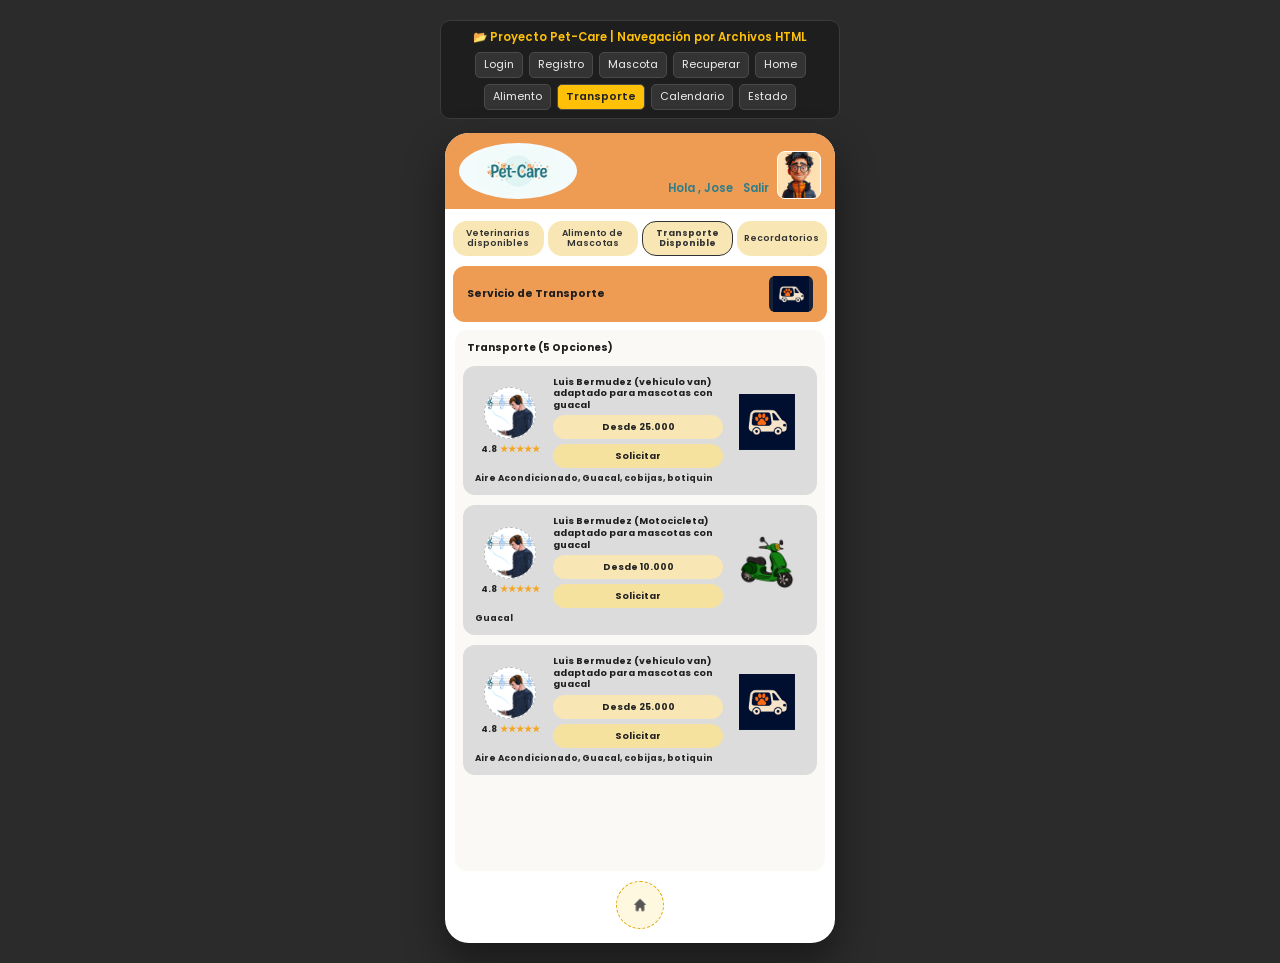
<file: pet-care-web/transporte.html>
<!DOCTYPE html>
<html lang="es">
<head>
    <meta charset="UTF-8">
    <meta name="viewport" content="width=device-width, initial-scale=1.0">
    <title>Pet-Care | Transporte Disponible</title>
    <link rel="stylesheet" href="css/styles.css">
</head>
<body>
    <nav class="eval-bar" aria-label="Navegación rápida del prototipo">
        <span>📂 Proyecto Pet-Care | Navegación por Archivos HTML</span>
        <a href="index.html">Login</a>
        <a href="registro.html">Registro</a>
        <a href="registro-mascota.html">Mascota</a>
        <a href="recuperar.html">Recuperar</a>
        <a href="home.html">Home</a>
        <a href="alimento.html">Alimento</a>
        <a href="transporte.html" class="current">Transporte</a>
        <a href="calendario.html">Calendario</a>
        <a href="estado-historial.html">Estado</a>
    </nav>

    <main class="android-frame">
        <!-- Cabecera Naranja Superior -->
        <header class="figma-top-banner">
            <!-- ESPACIO PARA LOGO OFICIAL: img/logo-petcare.png -->
            <div class="figma-oval-logo">
                <img src="img/logo-petcare.png" alt="Logo Pet-Care" onerror="this.style.display='none'; this.nextElementSibling.style.display='block';">
                <span style="display:none; font-size:0.62rem; color:#2E7D8B; font-weight:700;">logo-petcare.png</span>
            </div>

            <div class="figma-user-area">
                <div class="figma-user-links">
                    <span>Hola , Jose</span>
                    <a href="index.html">Salir</a>
                </div>
                <!-- ESPACIO PARA AVATAR DE JOSE: img/avatar-jose.png -->
                <div class="figma-avatar-box">
                    <img src="img/avatar-jose.png" alt="Avatar Jose" onerror="this.style.display='none'; this.nextElementSibling.style.display='block';">
                    <span style="display:none; font-size:0.55rem; color:#555;">avatar<br>jose.png</span>
                </div>
            </div>
        </header>

        <!-- Barra de 4 Pestañas -->
        <nav class="figma-tabs-row">
            <a href="home.html" class="figma-tab-btn">Veterinarias disponibles</a>
            <a href="alimento.html" class="figma-tab-btn">Alimento de Mascotas</a>
            <a href="transporte.html" class="figma-tab-btn active">Transporte Disponible</a>
            <a href="calendario.html" class="figma-tab-btn">Recordatorios</a>
        </nav>

        <!-- Banner Naranja Servicio de Transporte -->
        <section class="transport-banner">
            <div class="transport-banner-title">Servicio de Transporte</div>
            <!-- ESPACIO PARA ICONO BANNER TRANSPORTE: img/icono-transporte-banner.png -->
            <div class="transport-banner-icon">
                <img src="img/van-icon.svg" alt="Icono Transporte" onerror="this.style.display='none'; this.nextElementSibling.style.display='block';">
                <span style="display:none;">van-icon<br>.svg</span>
            </div>
        </section>

        <!-- Listado de Opciones de Transporte -->
        <section class="transport-list-box">
            <div class="transport-count-title">Transporte (5 Opciones)</div>

            <!-- Opción 1: Vehículo Van -->
            <article class="transport-card">
                <div class="transport-card-main">
                    <div class="driver-col">
                        <!-- ESPACIO PARA AVATAR CONDUCTOR: img/conductor-luis.png -->
                        <div class="driver-avatar-slot">
                            <img src="img/conductor.png" alt="Luis Bermudez" onerror="this.style.display='none'; this.nextElementSibling.style.display='block';">
                            <span style="display:none;">conductor<br>.png</span>
                        </div>
                        <div class="food-rating-row">4.8 <span>★★★★★</span></div>
                    </div>

                    <div class="transport-mid-col">
                        <div class="transport-title">Luis Bermudez (vehiculo van) adaptado para mascotas con guacal</div>
                        <div class="food-price-pill">Desde 25.000</div>
                        <a href="" class="btn-vet-pill">Solicitar</a>  <!-- PENDIENTE AGREGAR DIRECCION -->
                    </div>

                    <!-- ESPACIO PARA IMAGEN VAN: img/vehiculo-van.png -->
                    <div class="transport-vehicle-slot">
                        <img src="img/van-icon.svg" alt="Vehículo Van" onerror="this.style.display='none'; this.nextElementSibling.style.display='block';">
                        <span style="display:none;">img/<br>vehiculo-van.png</span>
                    </div>
                </div>
                <div class="transport-amenities">Aire Acondicionado, Guacal, cobijas, botiquin</div>
            </article>

            <!-- Opción 2: Motocicleta -->
            <article class="transport-card">
                <div class="transport-card-main">
                    <div class="driver-col">
                        <!-- ESPACIO PARA AVATAR CONDUCTOR: img/conductor-luis.png -->
                        <div class="driver-avatar-slot">
                            <img src="img/conductor.png" alt="Luis Bermudez" onerror="this.style.display='none'; this.nextElementSibling.style.display='block';">
                            <span style="display:none;">conductor<br>.png</span>
                        </div>
                        <div class="food-rating-row">4.8 <span>★★★★★</span></div>
                    </div>

                    <div class="transport-mid-col">
                        <div class="transport-title">Luis Bermudez (Motocicleta) adaptado para mascotas con guacal</div>
                        <div class="food-price-pill">Desde 10.000</div>
                        <a href="" class="btn-vet-pill">Solicitar</a>  <!-- PENDIENTE AGREGAR DIRECCION -->
                    </div>

                    <!-- ESPACIO PARA IMAGEN MOTO: img/vehiculo-moto.png -->
                    <div class="transport-vehicle-slot">
                        <img src="img/vehiculo-moto.png" alt="Motocicleta" onerror="this.style.display='none'; this.nextElementSibling.style.display='block';">
                        <span style="display:none;">img/<br>vehiculo-moto.png</span>
                    </div>
                </div>
                <div class="transport-amenities">Guacal</div>
            </article>

            <!-- Opción 3: Vehículo Van -->
            <article class="transport-card">
                <div class="transport-card-main">
                    <div class="driver-col">
                        <!-- ESPACIO PARA AVATAR CONDUCTOR: img/conductor-luis.png -->
                        <div class="driver-avatar-slot">
                            <img src="img/conductor.png" alt="Luis Bermudez" onerror="this.style.display='none'; this.nextElementSibling.style.display='block';">
                            <span style="display:none;">conductor<br>.png</span>
                        </div>
                        <div class="food-rating-row">4.8 <span>★★★★★</span></div>
                    </div>

                    <div class="transport-mid-col">
                        <div class="transport-title">Luis Bermudez (vehiculo van) adaptado para mascotas con guacal</div>
                        <div class="food-price-pill">Desde 25.000</div>
                        <a href="" class="btn-vet-pill">Solicitar</a>  <!-- PENDIENTE AGREGAR DIRECCION -->
                    </div>

                    <!-- ESPACIO PARA IMAGEN VAN: img/vehiculo-van.png -->
                    <div class="transport-vehicle-slot">
                        <img src="img/van-icon.svg" alt="Vehículo Van" onerror="this.style.display='none'; this.nextElementSibling.style.display='block';">
                        <span style="display:none;">img/<br>vehiculo-van.png</span>
                    </div>
                </div>
                <div class="transport-amenities">Aire Acondicionado, Guacal, cobijas, botiquin</div>
            </article>
        </section>

        <!-- Botón inferior Home para volver al inicio -->
        <footer class="figma-bottom-home">
            <!-- ESPACIO PARA ICONO HOME: img/icono-home.png -->
            <a href="home.html" class="home-icon-btn" title="Volver al Home">
                <img src="img/icono-home.png" alt="Inicio" onerror="this.style.display='none'; this.nextElementSibling.style.display='block';">
                <span style="display:none; font-size:0.62rem; color:#5C4D26; font-weight:700;">home.png</span>
            </a>
        </footer>
    </main>
</body>
</html>
</file>
<file: pet-care-web/css/styles.css>
/* =========================================================
   PET-CARE | HOJA DE ESTILOS GLOBAL (UI KIT + PROTOTIPO FIGMA)
   ========================================================= */
@import url('https://fonts.googleapis.com/css2?family=Poppins:wght@400;500;600;700;800&display=swap');

:root {
    --color-primary: #FFC107;       /* Amarillo mostaza/dorado */
    --color-primary-dark: #E0A800;
    --color-orange-header: #EE9B54; /* Naranja cálido cabeceras internas */
    --color-orange-card: #E68A3E;   /* Naranja tarjeta perfil mascota */
    --color-secondary: #E1F5FE;     /* Azul pastel */
    --color-input-bg: #F3DF9B;      /* Amarillo crema inputs superpuestos */
    --color-card-gray: #ECECEC;     /* Gris claro tarjetas de servicios */
    --color-bg-main: #FFFFFF;       /* Blanco puro */
    --color-text-main: #333333;     /* Gris oscuro */
    --color-text-muted: #666666;
    --color-border: #E0E0E0;
    --font-family: 'Poppins', sans-serif;
}

* {
    box-sizing: border-box;
    margin: 0;
    padding: 0;
}

body {
    font-family: var(--font-family);
    background-color: #2B2B2B;
    color: var(--color-text-main);
    display: flex;
    flex-direction: column;
    align-items: center;
    min-height: 100vh;
    padding: 20px 10px;
}

/* Barra superior de navegación rápida para evaluación */
.eval-bar {
    background-color: #1E1E1E;
    color: #FFF;
    padding: 8px 14px;
    border-radius: 10px;
    margin-bottom: 14px;
    max-width: 400px;
    width: 100%;
    border: 1px solid #3C3C3C;
    display: flex;
    flex-wrap: wrap;
    gap: 6px;
    justify-content: center;
}

.eval-bar span {
    width: 100%;
    text-align: center;
    font-size: 0.72rem;
    color: var(--color-primary);
    font-weight: 600;
}

.eval-bar a {
    background: #333333;
    border: 1px solid #4A4A4A;
    color: #EEEEEE;
    padding: 4px 8px;
    border-radius: 5px;
    font-size: 0.68rem;
    text-decoration: none;
    transition: 0.2s;
}

.eval-bar a:hover, .eval-bar a.current {
    background: var(--color-primary);
    color: #222;
    font-weight: 600;
}

/* Marco Móvil Android Grande */
.android-frame {
    background-color: var(--color-bg-main);
    width: 100%;
    max-width: 390px;
    min-height: 810px;
    border-radius: 24px;
    box-shadow: 0 18px 40px rgba(0, 0, 0, 0.45);
    overflow: hidden;
    display: flex;
    flex-direction: column;
    position: relative;
}

/* =========================================================
   PANTALLAS DE AUTENTICACIÓN (LOGIN, REGISTRO, MASCOTA, RECUPERAR)
   ========================================================= */
.auth-container {
    padding: 32px 22px 36px;
    display: flex;
    flex-direction: column;
    align-items: center;
    justify-content: space-between; /* Distribuye el espacio y baja los enlaces al fondo */
    text-align: center;
    flex: 1;
}

.auth-top-group {
    width: 100%;
    display: flex;
    flex-direction: column;
    align-items: center;
}

/* Espacio reservado para el Logo Oficial de cabecera (img/logo-petcare.png) */
.logo-header-slot {
    width: 210px;
    height: 75px;
    border-radius: 16px;
    background-color: #F4FBFD;
    border: 1.5px dashed #90CAF9;
    display: flex;
    align-items: center;
    justify-content: center;
    overflow: hidden;
    margin-bottom: 12px;
}

.logo-header-slot img {
    width: 100%;
    height: 100%;
    object-fit: contain;
}

.auth-subtitle {
    font-size: 0.9rem;
    font-weight: 600;
    color: #2E7D8B;
    margin-bottom: 8px;
}

/* Contenedor de Escena: Imagen de fondo cubriendo todo el ancho y bordes de los inputs */
.scene-wrapper {
    position: relative;
    width: 100%;
    min-height: 390px;
    display: flex;
    flex-direction: column;
    align-items: center;
    justify-content: center;
    margin: 10px 0;
}

.repo-image-slot {
    position: absolute;
    inset: 0;
    width: 100%;
    height: 100%;
    border-radius: 20px;
    background-color: #F4FBFD;
    border: 2px dashed #90CAF9;
    display: flex;
    flex-direction: column;
    align-items: center;
    justify-content: flex-start;
    padding-top: 12px;
    overflow: hidden;
    z-index: 1;
}

.repo-image-slot img {
    width: 100%;
    height: 100%;
    object-fit: contain;
}

.img-placeholder-label {
    font-size: 0.72rem;
    color: #546E7A;
    padding: 6px 10px;
    font-weight: 500;
    line-height: 1.3;
}

.overlay-form {
    position: relative;
    width: 88%; /* Queda dentro de los límites de la imagen de fondo */
    z-index: 2;
    display: flex;
    flex-direction: column;
    gap: 14px;
    margin-top: 45px;
}

.figma-input {
    width: 100%;
    height: 42px;
    background-color: rgba(243, 219, 146, 0.94);
    border: 1.5px solid #D9B44A;
    border-radius: 10px;
    padding: 0 14px;
    font-family: var(--font-family);
    font-size: 0.84rem;
    font-weight: 500;
    color: #333333;
    box-shadow: 0 3px 6px rgba(0,0,0,0.1);
}

.figma-input::placeholder {
    color: #5C4D26;
}

.figma-input:focus {
    outline: none;
    background-color: #FFF6D6;
    border-color: var(--color-orange-header);
}

.pet-form-grid {
    position: relative;
    z-index: 2;
    display: grid;
    grid-template-columns: 1.4fr 1fr;
    gap: 8px;
    width: 90%;
    margin-top: 35px;
}

.pet-inputs-col {
    display: flex;
    flex-direction: column;
    gap: 8px;
}

.pet-photo-slot {
    background-color: rgba(243, 219, 146, 0.94);
    border: 1.5px dashed #C79E32;
    border-radius: 10px;
    display: flex;
    flex-direction: column;
    align-items: center;
    justify-content: center;
    padding: 8px;
    font-size: 0.72rem;
    font-weight: 600;
    color: #5C4D26;
    cursor: pointer;
}

.btn-figma-pill {
    display: inline-block;
    text-decoration: none;
    background: linear-gradient(180deg, #FFD54F 0%, #FFC107 100%);
    border: 1.5px solid #E0A800;
    color: #333333;
    font-family: var(--font-family);
    font-weight: 700;
    font-size: 0.9rem;
    padding: 11px 42px;
    border-radius: 50px;
    cursor: pointer;
    box-shadow: 0 4px 10px rgba(0,0,0,0.15);
    margin-top: 12px;
    transition: transform 0.15s;
}

.btn-figma-pill:active {
    transform: scale(0.96);
}

.auth-links {
    width: 100%;
    display: flex;
    flex-direction: column;
    gap: 12px;
    padding-top: 16px;
}

.auth-links a {
    font-size: 0.82rem;
    color: #444;
    text-decoration: underline;
}

/* =========================================================
   CABECERA NARANJA Y MENÚ INTERNO (HOME, ALIMENTO, TRANSPORTE, CALENDARIO)
   ========================================================= */
.internal-header {
    background-color: var(--color-orange-header);
    padding: 12px 16px;
    display: flex;
    align-items: center;
    justify-content: space-between;
    color: #FFFFFF;
}

.header-logo-pill {
    background-color: #FFFFFF;
    padding: 4px 12px;
    border-radius: 50px;
    height: 36px;
    min-width: 105px;
    display: inline-flex;
    align-items: center;
    justify-content: center;
    overflow: hidden;
    box-shadow: 0 2px 4px rgba(0,0,0,0.1);
}

.header-logo-pill img {
    height: 28px;
    width: auto;
    object-fit: contain;
}

.user-profile-mini {
    display: flex;
    align-items: center;
    gap: 8px;
    font-size: 0.72rem;
    font-weight: 600;
}

.user-avatar-slot {
    width: 34px;
    height: 34px;
    border-radius: 50%;
    background-color: #FFE0B2;
    border: 2px solid #FFFFFF;
    overflow: hidden;
    display: flex;
    align-items: center;
    justify-content: center;
    font-size: 0.9rem;
}

.user-avatar-slot img {
    width: 100%;
    height: 100%;
    object-fit: cover;
}

.nav-pills-bar {
    display: flex;
    gap: 5px;
    padding: 10px 10px 6px;
    background-color: #FFFFFF;
    justify-content: space-between;
}

.nav-pill {
    flex: 1;
    background-color: #FFF8E1;
    border: 1px solid var(--color-primary);
    color: #333333;
    font-size: 0.65rem;
    font-weight: 600;
    padding: 6px 4px;
    border-radius: 20px;
    text-decoration: none;
    text-align: center;
    transition: 0.2s;
}

.nav-pill.active, .nav-pill:hover {
    background-color: var(--color-primary);
    font-weight: 700;
}

.internal-body {
    padding: 10px 14px 60px;
    flex: 1;
    display: flex;
    flex-direction: column;
    gap: 12px;
}

.pet-profile-card {
    background-color: var(--color-orange-card);
    border-radius: 12px;
    padding: 12px;
    color: #FFFFFF;
    display: grid;
    grid-template-columns: 80px 1fr;
    gap: 10px;
    align-items: center;
}

.pet-avatar-slot {
    width: 76px;
    height: 76px;
    background-color: #FFF3E0;
    border-radius: 10px;
    overflow: hidden;
    display: flex;
    align-items: center;
    justify-content: center;
    color: #555;
    font-size: 0.65rem;
    text-align: center;
    padding: 4px;
}

.pet-avatar-slot img {
    width: 100%;
    height: 100%;
    object-fit: cover;
}

.pet-data-grid {
    display: grid;
    grid-template-columns: 1fr 1fr;
    gap: 6px;
}

.pet-data-field {
    background-color: #FFFFFF;
    color: #333333;
    border-radius: 6px;
    padding: 4px 8px;
    font-size: 0.68rem;
    font-weight: 600;
}

.pet-data-field span {
    display: block;
    font-size: 0.58rem;
    color: #777;
    font-weight: 400;
}

.map-slot {
    width: 100%;
    height: 155px;
    border-radius: 10px;
    border: 1.5px dashed #999;
    background-color: #E8ECEF;
    overflow: hidden;
    display: flex;
    align-items: center;
    justify-content: center;
    color: #555;
    font-size: 0.72rem;
    text-align: center;
}

.map-slot img {
    width: 100%;
    height: 100%;
    object-fit: cover;
}

.service-row-card {
    background-color: var(--color-card-gray);
    border-radius: 10px;
    padding: 10px 12px;
    display: flex;
    align-items: center;
    justify-content: space-between;
    gap: 10px;
    border: 1px solid #DCDCDC;
}

.service-thumb-slot {
    width: 52px;
    height: 52px;
    border-radius: 8px;
    background-color: #FFFFFF;
    border: 1px dashed #BBB;
    overflow: hidden;
    display: flex;
    align-items: center;
    justify-content: center;
    font-size: 0.6rem;
    color: #666;
    text-align: center;
    flex-shrink: 0;
}

.service-thumb-slot img {
    width: 100%;
    height: 100%;
    object-fit: contain;
}

.service-info {
    flex: 1;
    font-size: 0.72rem;
    line-height: 1.3;
}

.service-info h4 {
    font-size: 0.78rem;
    font-weight: 700;
    margin-bottom: 2px;
}

.btn-mini-yellow {
    background-color: #F6E08D;
    border: 1px solid #D4B445;
    color: #333;
    font-size: 0.66rem;
    font-weight: 700;
    padding: 5px 10px;
    border-radius: 6px;
    text-decoration: none;
    cursor: pointer;
    white-space: nowrap;
}

.btn-mini-yellow:hover {
    background-color: var(--color-primary);
}

.orange-search-bar {
    background-color: var(--color-orange-card);
    padding: 8px 12px;
    border-radius: 8px;
    display: flex;
    align-items: center;
    justify-content: space-between;
    gap: 8px;
    color: #FFF;
    font-size: 0.75rem;
    font-weight: 600;
}

.orange-search-bar input {
    flex: 1;
    height: 28px;
    border-radius: 6px;
    border: none;
    padding: 0 8px;
    font-size: 0.72rem;
    font-family: var(--font-family);
}

.figma-calendar-box {
    border: 2px solid #444;
    border-radius: 10px;
    overflow: hidden;
    background: #FFF;
}

.figma-cal-top {
    background-color: #D32F2F;
    color: #FFFFFF;
    text-align: center;
    font-weight: 700;
    font-size: 1rem;
    padding: 6px;
}

.figma-cal-grid {
    display: grid;
    grid-template-columns: repeat(7, 1fr);
    border-top: 1px solid #999;
}

.figma-cal-cell {
    border-right: 1px solid #CCC;
    border-bottom: 1px solid #CCC;
    height: 34px;
    display: flex;
    align-items: center;
    justify-content: center;
    font-size: 0.8rem;
    font-weight: 700;
    cursor: pointer;
}

.figma-cal-cell:nth-child(7n) {
    border-right: none;
}

.figma-cal-cell.active-green {
    background-color: #4CAF50;
    color: #FFFFFF;
}

.bottom-home-bar {
    position: absolute;
    bottom: 0;
    left: 0;
    right: 0;
    height: 42px;
    background-color: #FFFFFF;
    border-top: 1px solid #EAEAEA;
    display: flex;
    align-items: center;
    justify-content: center;
}

.bottom-home-bar a {
    text-decoration: none;
    font-size: 1.25rem;
    padding: 4px 16px;
}

.state-screen-body {
    flex: 1;
    display: flex;
    flex-direction: column;
    align-items: center;
    justify-content: center;
    text-align: center;
    padding: 30px;
}

/* Botón inferior con imagen de Home para regresar al Login */
.home-icon-btn {
    width: 48px;
    height: 48px;
    border-radius: 50%;
    background-color: #FFF8E1;
    border: 1.5px dashed #E0A800;
    display: inline-flex;
    align-items: center;
    justify-content: center;
    overflow: hidden;
    text-decoration: none;
    margin: 0 auto;
    transition: transform 0.15s;
}

.home-icon-btn:active {
    transform: scale(0.94);
}

.home-icon-btn img {
    width: 28px;
    height: 28px;
    object-fit: contain;
}

/* Cuadrícula exacta de Figma para Registro de Mascota */
.pet-figma-columns {
    position: relative;
    z-index: 2;
    display: grid;
    grid-template-columns: 1fr 1fr;
    gap: 28px; /* Deja el centro libre para la ilustración de la veterinaria */
    width: 92%;
    align-items: start;
}

.pet-col-stack {
    display: flex;
    flex-direction: column;
    gap: 14px;
}

.figma-textarea {
    width: 100%;
    height: 112px;
    background-color: rgba(243, 219, 146, 0.94);
    border: 1.5px solid #D9B44A;
    border-radius: 10px;
    padding: 10px 12px;
    font-family: var(--font-family);
    font-size: 0.82rem;
    font-weight: 500;
    color: #333333;
    resize: none;
    box-shadow: 0 3px 6px rgba(0,0,0,0.1);
}

.figma-textarea::placeholder {
    color: #5C4D26;
}

.figma-textarea:focus {
    outline: none;
    background-color: #FFF6D6;
    border-color: var(--color-orange-header);
}

/* =========================================================
   ESTILOS ESPECÍFICOS HOME DE FIGMA (VETERINARIAS DISPONIBLES)
   ========================================================= */
.figma-top-banner {
    background-color: #EE9B54;
    padding: 10px 14px;
    display: flex;
    align-items: flex-end;
    justify-content: space-between;
    min-height: 76px;
}

.figma-oval-logo {
    background-color: #F4FBFD;
    border-radius: 50%;
    width: 118px;
    height: 56px;
    display: flex;
    align-items: center;
    justify-content: center;
    overflow: hidden;
    padding: 4px 8px;
}

.figma-oval-logo img {
    width: 100%;
    height: 100%;
    object-fit: contain;
}

.figma-user-area {
    display: flex;
    align-items: flex-end;
    gap: 8px;
}

.figma-user-links {
    display: flex;
    align-items: center;
    gap: 10px;
    font-size: 0.72rem;
    font-weight: 600;
    color: #2E7D8B;
    padding-bottom: 2px;
}

.figma-user-links a {
    color: #2E7D8B;
    text-decoration: none;
}

.figma-user-links a:hover {
    text-decoration: underline;
}

.figma-avatar-box {
    width: 44px;
    height: 48px;
    border-radius: 8px;
    overflow: hidden;
    background-color: #FFE0B2;
    border: 1.5px solid #FFFFFF;
    display: flex;
    align-items: center;
    justify-content: center;
    font-size: 0.6rem;
    text-align: center;
}

.figma-avatar-box img {
    width: 100%;
    height: 100%;
    object-fit: cover;
}

/* 4 Pestañas en píldora crema */
.figma-tabs-row {
    display: grid;
    grid-template-columns: repeat(4, 1fr);
    gap: 4px;
    padding: 12px 8px 10px;
    background-color: #FFFFFF;
}

.figma-tab-btn {
    background-color: #F8E7B4;
    border: 1px solid transparent;
    border-radius: 14px;
    padding: 6px 3px;
    font-size: 0.56rem;
    font-weight: 600;
    color: #333333;
    text-align: center;
    text-decoration: none;
    line-height: 1.15;
    display: flex;
    align-items: center;
    justify-content: center;
}

.figma-tab-btn.active {
    border: 1.5px solid #333333;
    font-weight: 700;
}

/* Caja Naranja de Filtros de Búsqueda */
.figma-filter-panel {
    background-color: #EE9B54;
    margin: 0 8px;
    padding: 10px 10px 12px;
    display: grid;
    grid-template-columns: 1.35fr 1fr 0.85fr;
    gap: 8px;
    color: #1E1E1E;
}

.filter-col-title {
    font-size: 0.56rem;
    font-weight: 700;
    line-height: 1.25;
    margin-bottom: 6px;
}

.filter-range-input {
    width: 100%;
    accent-color: #00A878;
    cursor: pointer;
    height: 4px;
}

.filter-range-labels {
    display: flex;
    justify-content: space-between;
    font-size: 0.54rem;
    font-weight: 700;
    margin-top: 4px;
}

.filter-check-list {
    display: flex;
    flex-direction: column;
    gap: 4px;
}

.filter-check-item {
    display: flex;
    align-items: center;
    gap: 4px;
    cursor: pointer;
}

.filter-dot {
    width: 9px;
    height: 9px;
    background-color: #D9D9D9;
    border-radius: 2px;
    flex-shrink: 0;
}

.filter-dot.checked {
    background-color: #00A878;
    border-radius: 50%;
}

.filter-tag-gray {
    background-color: #E0E0E0;
    border-radius: 6px;
    padding: 2px 6px;
    font-size: 0.52rem;
    font-weight: 600;
    color: #222;
    width: 100%;
    text-align: center;
}

/* Barra gris + Mapa */
.figma-map-section {
    margin: 10px 8px 8px;
}

.figma-map-header {
    background-color: #DCDCDC;
    padding: 4px 8px;
    font-size: 0.6rem;
    font-weight: 700;
    color: #222;
}

.figma-map-frame {
    width: 100%;
    height: 175px;
    background-color: #E8ECEF;
    border: 1px dashed #999;
    overflow: hidden;
    display: flex;
    align-items: center;
    justify-content: center;
    font-size: 0.7rem;
    color: #555;
    text-align: center;
}

.figma-map-frame img {
    width: 100%;
    height: 100%;
    object-fit: cover;
}

/* Resultados de Veterinarias */
.figma-results-wrapper {
    padding: 2px 10px 16px;
    display: flex;
    flex-direction: column;
    gap: 8px;
}

.figma-results-title {
    font-size: 0.62rem;
    font-weight: 700;
    color: #222;
}

.vet-result-card {
    background-color: #FBF9F5;
    border: 1px solid #EFECE6;
    border-radius: 10px;
    padding: 8px 10px;
    display: flex;
    flex-direction: column;
    gap: 7px;
}

.vet-card-top {
    display: flex;
    align-items: center;
    gap: 10px;
}

.vet-photo-slot {
    width: 68px;
    height: 46px;
    border-radius: 6px;
    background-color: #FFFFFF;
    border: 1px dashed #BBB;
    overflow: hidden;
    display: flex;
    align-items: center;
    justify-content: center;
    font-size: 0.56rem;
    color: #666;
    text-align: center;
    flex-shrink: 0;
}

.vet-photo-slot img {
    width: 100%;
    height: 100%;
    object-fit: cover;
}

.vet-details-col {
    flex: 1;
    display: flex;
    flex-direction: column;
    gap: 2px;
}

.vet-name {
    font-size: 0.64rem;
    font-weight: 700;
    color: #222;
}

.vet-stars {
    font-size: 0.6rem;
    color: #F5A623;
    font-weight: 700;
}

.vet-stars span {
    color: #222;
    margin-left: 3px;
}

.vet-hours-row {
    display: flex;
    justify-content: space-between;
    font-size: 0.56rem;
    font-weight: 600;
    color: #333;
}

.vet-card-actions {
    display: grid;
    grid-template-columns: 1fr 1fr;
    gap: 24px;
}

.btn-vet-pill {
    background-color: #F6E29F;
    border: none;
    border-radius: 12px;
    padding: 5px 8px;
    font-size: 0.58rem;
    font-weight: 700;
    color: #222;
    text-align: center;
    text-decoration: none;
    cursor: pointer;
}

.btn-vet-pill:hover {
    background-color: var(--color-primary);
}

/* =========================================================
   ESTILOS ESPECÍFICOS ALIMENTO DE MASCOTAS (FIGMA)
   ========================================================= */
.food-filter-banner {
    background-color: #EE9B54;
    margin: 0 8px;
    border-radius: 12px;
    padding: 8px 10px 10px;
    display: grid;
    grid-template-columns: 1fr 78px;
    gap: 6px;
    align-items: center;
    color: #1E1E1E;
}

.food-filter-left {
    display: flex;
    flex-direction: column;
    gap: 5px;
}

.food-banner-title {
    font-size: 0.64rem;
    font-weight: 700;
    text-align: center;
}

.food-filter-sub {
    font-size: 0.58rem;
    font-weight: 700;
}

.food-selects-row {
    display: grid;
    grid-template-columns: 1.15fr 0.85fr;
    gap: 6px;
}

.figma-pill-select {
    background-color: #F8E7B4;
    border: none;
    border-radius: 12px;
    padding: 4px 8px;
    font-family: var(--font-family);
    font-size: 0.54rem;
    font-weight: 700;
    color: #222222;
    cursor: pointer;
    outline: none;
    width: 100%;
}

.food-bowl-slot {
    width: 74px;
    height: 54px;
    border-radius: 8px;
    overflow: hidden;
    display: flex;
    align-items: center;
    justify-content: center;
    font-size: 0.52rem;
    text-align: center;
    color: #333;
}

.food-bowl-slot img {
    width: 100%;
    height: 100%;
    object-fit: contain;
}

/* Fila superior del listado con ícono carrito */
.cart-bar-row {
    display: flex;
    justify-content: flex-end;
    align-items: center;
    padding: 6px 14px 2px;
}

.cart-icon-btn {
    display: inline-flex;
    align-items: center;
    gap: 4px;
    text-decoration: none;
    color: #E68A3E;
    font-size: 0.68rem;
    font-weight: 700;
    position: relative;
}

.cart-icon-btn img {
    width: 24px;
    height: 24px;
    object-fit: contain;
}

.cart-badge {
    background-color: #EE9B54;
    color: #FFF;
    font-size: 0.55rem;
    font-weight: 700;
    padding: 1px 5px;
    border-radius: 50%;
}

/* Contenedor de tarjetas de alimento */
.food-list-box {
    background-color: #FBF9F5;
    margin: 0 10px;
    padding: 10px 8px;
    border-radius: 12px;
    display: flex;
    flex-direction: column;
    gap: 10px;
    flex: 1;
}

.food-product-card {
    background-color: #DCDCDC;
    border-radius: 12px;
    padding: 10px;
    display: grid;
    grid-template-columns: 76px 1fr 96px;
    gap: 8px;
    align-items: center;
}

.food-img-col {
    display: flex;
    flex-direction: column;
    align-items: center;
    gap: 4px;
}

.food-thumb-slot {
    width: 66px;
    height: 58px;
    background-color: #FFFFFF;
    border-radius: 8px;
    border: 1px dashed #BBB;
    overflow: hidden;
    display: flex;
    align-items: center;
    justify-content: center;
    font-size: 0.5rem;
    color: #666;
    text-align: center;
}

.food-thumb-slot img {
    width: 100%;
    height: 100%;
    object-fit: contain;
}

.food-rating-row {
    font-size: 0.54rem;
    font-weight: 700;
    color: #222;
    display: flex;
    align-items: center;
    gap: 3px;
    white-space: nowrap;
}

.food-rating-row span {
    color: #F5A623;
}

.food-desc-col {
    font-size: 0.56rem;
    font-weight: 700;
    line-height: 1.3;
    color: #1E1E1E;
}

.food-actions-col {
    display: flex;
    flex-direction: column;
    gap: 8px;
}

.food-price-pill {
    background-color: #F8E7B4;
    border-radius: 12px;
    padding: 5px 6px;
    font-size: 0.58rem;
    font-weight: 700;
    color: #222;
    text-align: center;
}

.btn-add-cart {
    background-color: #F8E7B4;
    border: none;
    border-radius: 12px;
    padding: 5px 6px;
    font-family: var(--font-family);
    font-size: 0.55rem;
    font-weight: 700;
    color: #222;
    cursor: pointer;
    text-align: center;
    transition: 0.15s;
}

.btn-add-cart:hover {
    background-color: var(--color-primary);
}

.figma-bottom-home {
    padding: 10px 0 14px;
    display: flex;
    justify-content: center;
    align-items: center;
}

/* =========================================================
   ESTILOS ESPECÍFICOS TRANSPORTE DISPONIBLE (FIGMA)
   ========================================================= */
.transport-banner {
    background-color: #EE9B54;
    margin: 0 8px;
    border-radius: 12px;
    padding: 10px 14px;
    display: flex;
    align-items: center;
    justify-content: space-between;
    color: #1E1E1E;
}

.transport-banner-title {
    font-size: 0.66rem;
    font-weight: 700;
}

.transport-banner-icon {
    width: 44px;
    height: 36px;
    background-color: #152238;
    border-radius: 6px;
    overflow: hidden;
    display: flex;
    align-items: center;
    justify-content: center;
    font-size: 0.5rem;
    color: #FFF;
    text-align: center;
}

.transport-banner-icon img {
    width: 100%;
    height: 100%;
    object-fit: contain;
}

.transport-list-box {
    background-color: #FBF9F5;
    margin: 8px 10px 0;
    padding: 10px 8px;
    border-radius: 12px;
    display: flex;
    flex-direction: column;
    gap: 10px;
    flex: 1;
}

.transport-count-title {
    font-size: 0.64rem;
    font-weight: 700;
    color: #1E1E1E;
    padding-left: 4px;
}

.transport-card {
    background-color: #DCDCDC;
    border-radius: 12px;
    padding: 10px;
    display: flex;
    flex-direction: column;
    gap: 4px;
}

.transport-card-main {
    display: grid;
    grid-template-columns: 74px 1fr 78px;
    gap: 6px;
    align-items: center;
}

.driver-col {
    display: flex;
    flex-direction: column;
    align-items: center;
    gap: 4px;
}

.driver-avatar-slot {
    width: 52px;
    height: 52px;
    border-radius: 50%;
    background-color: #FFFFFF;
    border: 1px dashed #BBB;
    overflow: hidden;
    display: flex;
    align-items: center;
    justify-content: center;
    font-size: 0.48rem;
    color: #666;
    text-align: center;
}

.driver-avatar-slot img {
    width: 100%;
    height: 100%;
    object-fit: cover;
}

.transport-mid-col {
    display: flex;
    flex-direction: column;
    gap: 5px;
}

.transport-title {
    font-size: 0.58rem;
    font-weight: 700;
    line-height: 1.25;
    color: #1E1E1E;
}

.transport-vehicle-slot {
    width: 76px;
    height: 56px;
    border-radius: 8px;
    overflow: hidden;
    display: flex;
    align-items: center;
    justify-content: center;
    font-size: 0.5rem;
    color: #555;
    text-align: center;
}

.transport-vehicle-slot img {
    width: 100%;
    height: 100%;
    object-fit: contain;
}

.transport-amenities {
    font-size: 0.54rem;
    font-weight: 700;
    color: #222;
    padding-left: 2px;
}

/* =========================================================
   ESTILOS ESPECÍFICOS RECORDATORIOS (FIGMA - JANUARY)
   ========================================================= */
.cal-banner-pet {
    width: 64px;
    height: 46px;
    overflow: hidden;
    display: flex;
    align-items: center;
    justify-content: center;
    font-size: 0.5rem;
    color: #222;
    text-align: center;
}

.cal-banner-pet img {
    width: 100%;
    height: 100%;
    object-fit: contain;
}

.january-cal-outer {
    background-color: #808080;
    padding: 14px 12px 12px;
    border-radius: 4px;
    width: 245px;
    margin: 22px auto 14px;
    position: relative;
}

.cal-rings {
    position: absolute;
    top: -12px;
    left: 34px;
    right: 34px;
    display: flex;
    justify-content: space-between;
    pointer-events: none;
}

.cal-ring {
    width: 18px;
    height: 26px;
    border: 4px solid #A8A8A8;
    border-radius: 10px;
    background: transparent;
}

.january-cal-inner {
    border: 1.5px solid #222;
    background-color: #FFFFFF;
}

.january-cal-header {
    background-color: #C62828;
    color: #F4A4A4;
    text-align: center;
    font-size: 1.15rem;
    font-weight: 800;
    padding: 6px 0;
    border-bottom: 1.5px solid #222;
}

.january-cal-grid {
    display: grid;
    grid-template-columns: repeat(7, 1fr);
}

.january-cell {
    height: 31px;
    border-right: 1px solid #333;
    border-bottom: 1px solid #333;
    display: flex;
    align-items: center;
    justify-content: center;
    font-size: 0.92rem;
    font-weight: 800;
    color: #111;
    cursor: pointer;
}

.january-cell:nth-child(7n) {
    border-right: none;
}

.january-cell:nth-last-child(-n+7) {
    border-bottom: none;
}

.january-day-num {
    width: 24px;
    height: 24px;
    border-radius: 50%;
    display: flex;
    align-items: center;
    justify-content: center;
}

.january-cell.selected .january-day-num {
    background-color: #69D186;
    color: #111;
}

.reminder-figma-card {
    background-color: #DCDCDC;
    border-radius: 12px;
    margin: 4px 18px 10px;
    padding: 12px 14px;
    display: grid;
    grid-template-columns: 78px 1fr;
    gap: 10px;
    align-items: center;
}

.reminder-time-label {
    font-size: 0.58rem;
    font-weight: 700;
    color: #1E1E1E;
    margin-top: 2px;
}

.reminder-right-col {
    display: flex;
    flex-direction: column;
    gap: 8px;
    align-items: flex-start;
}

/* =========================================================
   ESTILOS ESPECÍFICOS PANTALLAS DE ESTADO (FIGMA)
   ========================================================= */
.figma-status-body {
    flex: 1;
    display: flex;
    flex-direction: column;
    align-items: center;
    padding-top: 48px;
    gap: 32px;
    text-align: center;
}

.figma-status-msg {
    font-size: 0.78rem;
    font-weight: 700;
    color: #111111;
}

.figma-status-link {
    font-size: 0.78rem;
    font-weight: 700;
    color: #111111;
    text-decoration: none;
    padding: 6px 14px;
    border-radius: 8px;
    transition: 0.15s;
}

.figma-status-link:hover {
    background-color: #FFF8E1;
    text-decoration: underline;
}
</file>
